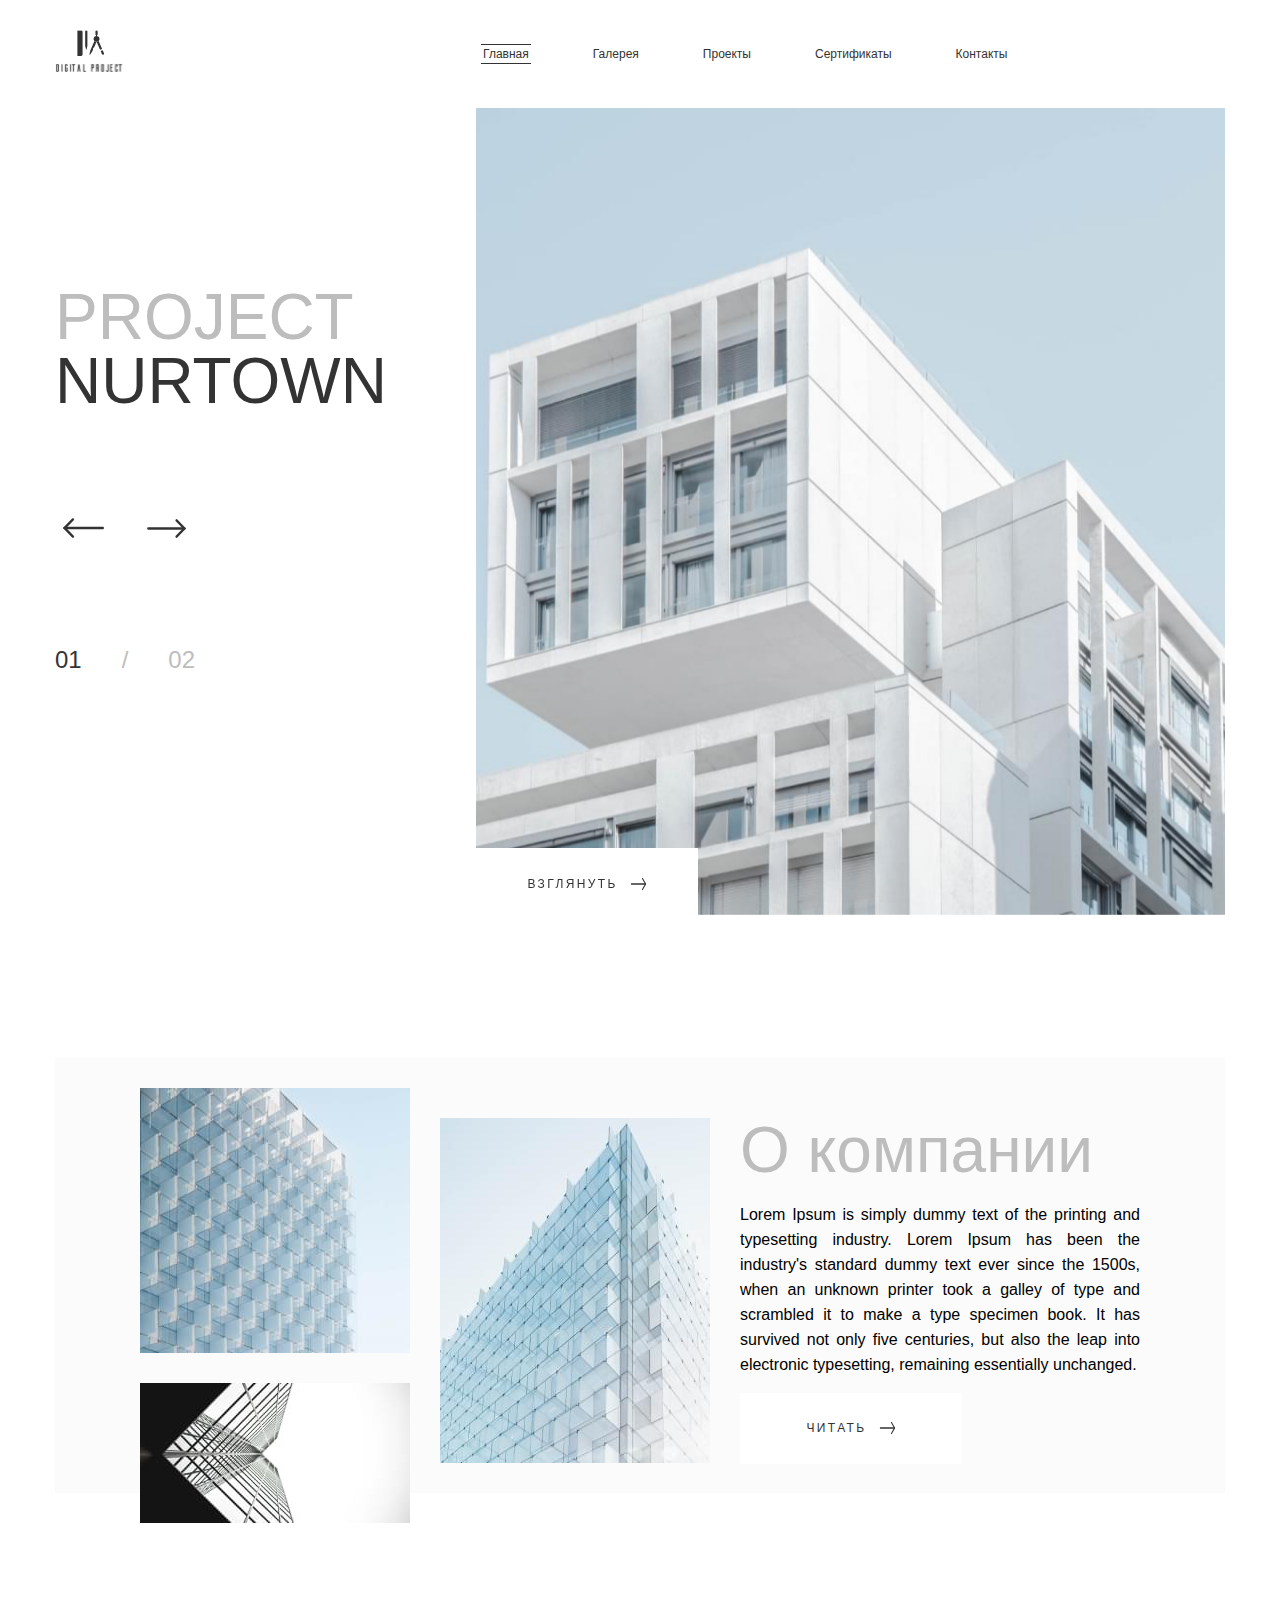
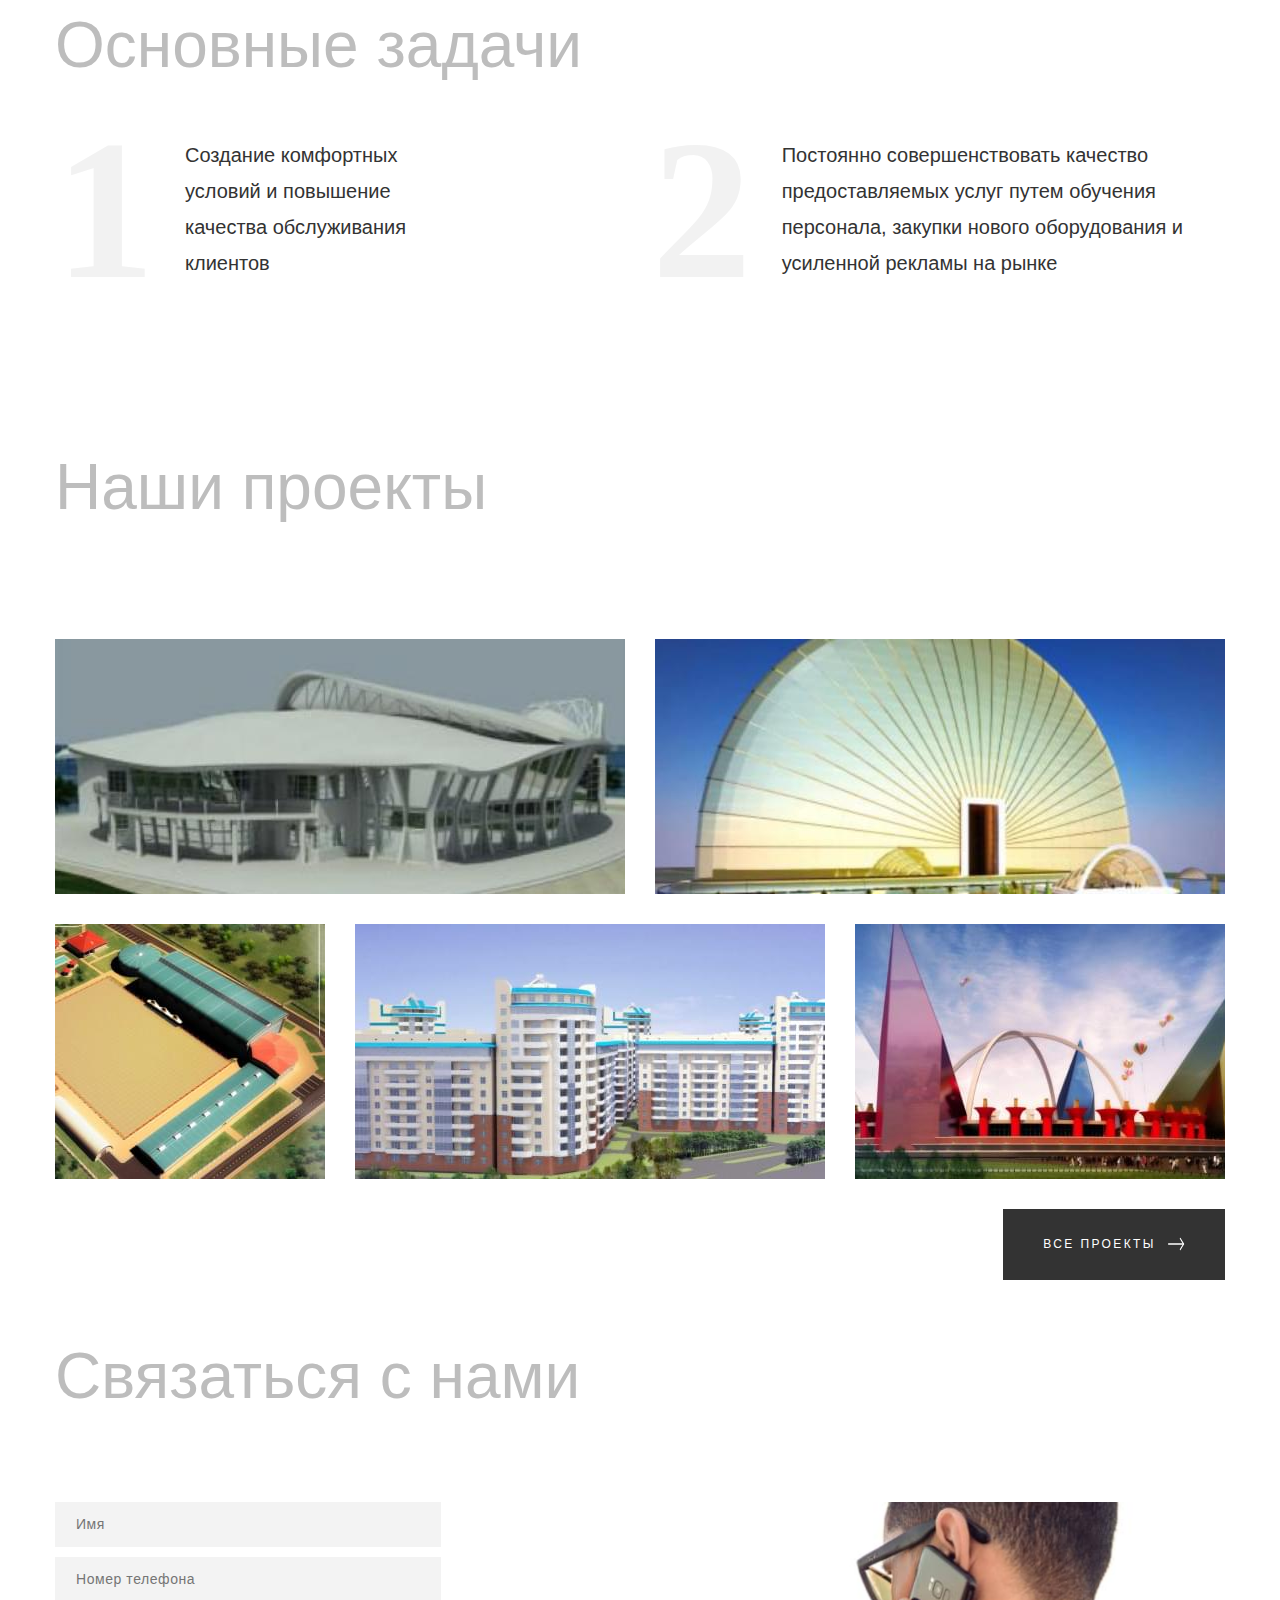
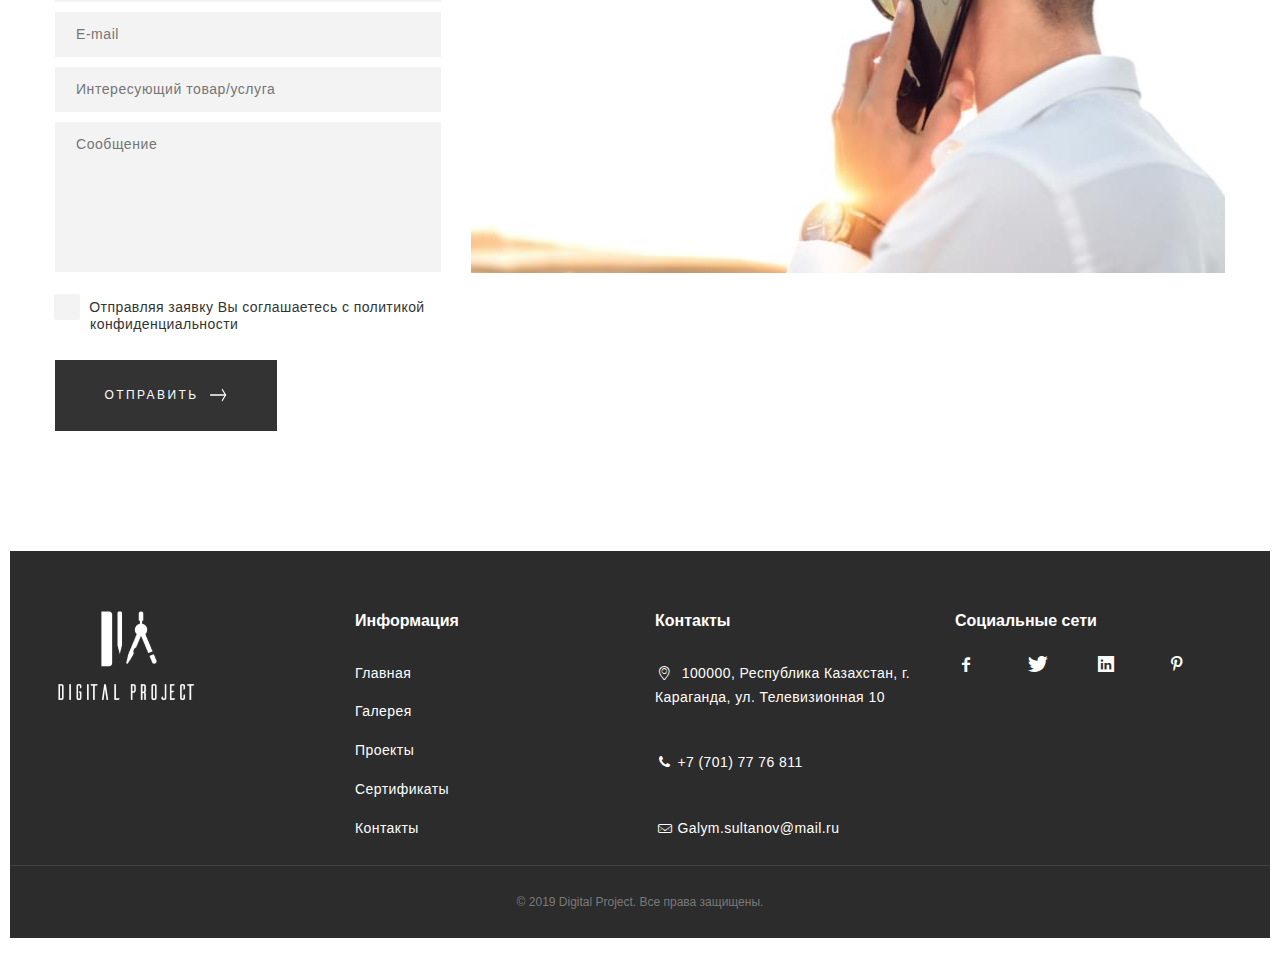
<file: index.html>
<!DOCTYPE html>
<html lang="en">
<head>
    <meta charset="UTF-8">
    <meta name="viewport" content="width=device-width, initial-scale=1.0">
    <title>Digital Project</title>
    <link rel="stylesheet" href="./css/normalize.min.css">
    <link rel="stylesheet" href="./css/hamburgers.min.css">
    <link rel="stylesheet" href="https://unpkg.com/swiper/swiper-bundle.min.css" />
    <link rel="stylesheet" href="./css/style.min.css">
    <link rel="stylesheet" href="./css/linea.min.css">
</head>
<body>
    <div class="container">
        <header class="header">
            <div class="logo">
                <a class="logo__link" href="index.html"><img src="./img/logo.svg" alt="Digital Project"></a>
            </div>
            <div class="hamburger-menu">
                <button class="hamburger hamburger--collapse" type="button">
                    <span class="hamburger-box">
                      <span class="hamburger-inner"></span>
                    </span>
                  </button>
            </div>
            <nav class="nav header__nav">
                <ul class="nav__list">
                    <li class="nav__item"><a class="nav__link" href="index.html">Главная</a></li>
                    <li class="nav__item"><a class="nav__link" href="gallery.html">Галерея</a></li>
                    <li class="nav__item"><a class="nav__link" href="projects.html">Проекты</a></li>
                    <li class="nav__item"><a class="nav__link" href="certificates.html">Сертификаты</a></li>
                    <li class="nav__item"><a class="nav__link" href="contacts.html">Контакты</a></li>
                </ul>
            </nav>
            <div class="mobile">
                <nav class="mobile__menu">
                    <ul class="mobile__list">
                        <li class="mobile__item"><a class="mobile__link" href="index.html">Главная</a></li>
                        <li class="mobile__item"><a class="mobile__link" href="gallery.html">Галерея</a></li>
                        <li class="mobile__item"><a class="mobile__link" href="projects.html">Проекты</a></li>
                        <li class="mobile__item"><a class="mobile__link" href="certificates.html">Сертификаты</a></li>
                        <li class="mobile__item"><a class="mobile__link" href="contacts.html">Контакты</a></li>
                    </ul>
                </nav>
            </div>
        </header>
    </div>
    <main>

  <div class="banner">
    <div class="container banner-container">
        <!-- <div class="banner__swiper"> -->
          
        <div class="banner__wrap">
          <h1 class="title banner__title">Project <b>Nurtown</b></h1>
          <button class="button button--light button--s banner__control swip__button--prev">
                  <img src="./img/arrowLeft.svg" alt="arrowLeft">
          </button>
          <button class="button button--light button--s banner__control swip__button--next">
                  <img src="./img/arrowRight.svg" alt="arrowRight">
          </button>
          <div class="banner__pages"></div>
        </div>
        <div class="banner__swiper">
          <div class="swiper-wrapper">
            <div class="banner__slide swiper-slide">
                <img class="banner__img" src="./img/swip1.jpg" alt="Nurtown">
                <a href="#" class="button button__primary button--light banner__button">
                  Взглянуть <img class="button__img" src="./img/arrowRight.svg" alt="arrowRight">
                </a>
            </div>
            <div class="banner__slide swiper-slide">
                <img class="banner__img" src="./img/swip1.jpg" alt="Nurtown">
                <a href="projects.html" class="button button__primary button--light banner__button">
                  Взглянуть <img class="button__img" src="./img/arrowRight.svg" alt="arrowRight">
                </a>
            </div>
          </div>  
        </div>
        <!-- </div>  -->
    </div>
  </div>
  <div class="about">
    <div class="container about-container">
      <div class="about__picture">
        <div class="about__img">
          <img class="about__i" src="./img/build1.jpg" alt="build">
        </div>
        <div class="about__img">
          <img class="about__i" src="./img/build2.jpg" alt="build">
        </div>
        <div class="about__img">
          <img class="about__i" src="./img/build3.jpg" alt="build">
        </div>
      </div>
      <div class="about__text">
        <h2 class="about__title">О компании</h2>
        <p class="about__desc">
          Lorem Ipsum is simply dummy text of the printing and typesetting industry. Lorem Ipsum has been the industry's standard dummy text ever since the 1500s, when an unknown printer took a galley of type and scrambled it to make a type specimen book. It has survived not only five centuries, but also the leap into electronic typesetting, remaining essentially unchanged.
        </p>
        <a href="#" class="button button__primary button--light about__button">
          Читать <img class="button__img" src="./img/arrowRight.svg" alt="arrowRight">
        </a>
      </div>
    </div>
  </div> 
  <div class="tasks">
    <div class="container tasks-container">
      <h2 class="tasks__title">Основные задачи</h2>
      <div class="tasks__inner">
        <span class="tasks__num">
          1
          <!-- <svg xmlns="http://www.w3.org/2000/svg">
          <path d="M35.9688 141V35.5312H35.1875L0.617188 58.3828V23.7148L35.9688 0.0820312H77.375V141H35.9688Z"/>
          </svg> -->
        </span>
        <div class="tasks__desc">
          Создание комфортных условий и повышение качества обслуживания клиентов
        </div>
      </div>
      <div class="tasks__inner">
        <p class="tasks__num">
          2
          <!-- <img src="./img/2.svg" alt="2"> -->
          <!-- <svg xmlns="http://www.w3.org/2000/svg">
            <path d="M0.0546875 48.3203C0.0546875 33.8672 5.29557 22.2461 15.7773 13.457C26.2591 4.60286 40.1914 0.175781 57.5742 0.175781C74.5013 0.175781 87.9128 4.11458 97.8086 11.9922C107.77 19.8047 112.75 30.1562 112.75 43.0469C112.75 46.6927 112.132 50.4036 110.895 54.1797C109.658 57.8906 108.225 61.0807 106.598 63.75C105.035 66.4193 102.984 69.2188 100.445 72.1484C97.9714 75.0781 95.9857 77.2591 94.4883 78.6914C92.9909 80.1237 91.168 81.7839 89.0195 83.6719L55.9141 112.969V113.75H114.41V145H2.49609V117.461L59.1367 67.3633C63.9544 63.0664 67.4375 59.1276 69.5859 55.5469C71.7995 51.901 72.9062 48.1576 72.9062 44.3164C72.9062 40.4102 71.4089 37.1875 68.4141 34.6484C65.4193 32.0443 61.3177 30.7422 56.1094 30.7422C50.7057 30.7422 46.2786 32.3698 42.8281 35.625C39.4427 38.8802 37.75 43.0794 37.75 48.2227V49.1016H0.0546875V48.3203Z"/>
            </svg> -->
        </p>
        <div class="tasks__desc">
          Постоянно совершенствовать качество предоставляемых услуг путем обучения персонала, закупки нового оборудования и усиленной рекламы на рынке
        </div>
      </div>
    </div>
  </div>
  <div class="projects">
    <div class="container projects-container">
      <h2 class="projects__title">Наши проекты</h2>
      <div class="projects__grid">
        <div class="projects__picture">
          <div class="projects__hover hover">
            <h4 class="hover__title">Досуговый
              Центр</h4>
              <a href="#" class="hover__link">Подробнее
                <img class="button__img" src="./img/arrowRightLight.svg" alt="arrowRight">
              </a>
          </div>
          <img src="./img/project1.jpg" alt="build" class="project__img">
        </div>
        <div class="projects__picture">
          <div class="projects__hover hover">
            <h4 class="hover__title">Досуговый
              Центр</h4>
              <a href="#" class="hover__link">Подробнее
                <img class="button__img" src="./img/arrowRightLight.svg" alt="arrowRight">
              </a>
          </div>
          <img src="./img/project2.jpg" alt="build" class="project__img">
        </div>
        <div class="projects__picture">
          <div class="projects__hover hover">
            <h4 class="hover__title">Досуговый
              Центр</h4>
              <a href="#" class="hover__link">Подробнее
                <img class="button__img" src="./img/arrowRightLight.svg" alt="arrowRight">
              </a>
          </div>
          <img src="./img/project3.jpg" alt="build" class="project__img">
        </div>
        <div class="projects__picture">
          <div class="projects__hover hover">
            <h4 class="hover__title">Досуговый
              Центр</h4>
              <a href="#" class="hover__link">Подробнее
                <img class="button__img" src="./img/arrowRightLight.svg" alt="arrowRight">
              </a>
          </div>
          <img src="./img/project4.jpg" alt="build" class="project__img">
        </div>
        <div class="projects__picture">
          <div class="projects__hover hover">
            <h4 class="hover__title">Досуговый
              Центр</h4>
              <a href="#" class="hover__link">Подробнее
                <img class="button__img" src="./img/arrowRightLight.svg" alt="arrowRight">
              </a>
          </div>
          <img src="./img/project5.jpg" alt="build" class="project__img">
        </div>
      </div>
      <div class="projects__link"><a href="#" class="button button__primary button--dark project__button">Все проекты
        <img class="button__img" src="./img/arrowRightLight.svg" alt="arrowRight">
      </a>
      </div>
    </div>
  </div>
  <div class="feedback">
    <div class="container feedback__container">
      <h3 class="feedback__title">Связаться с нами</h3>
      <form class="form feedback__form"  action="./php/mail.php" method="POST">
        <input type="text" class="form__input" placeholder="Имя" name="user-name" required data-validate-field="name">
        <input type="tel" class="form__input phone" placeholder="Номер телефона" name="user-phone" required  data-validate-field="phone">
        <input type="text" class="form__input" placeholder="E-mail" name="user-email" required data-validate-field="email">
        <input type="text" class="form__input" placeholder="Интересующий товар/услуга" name="user-product">
        <textarea  class="form__input" placeholder="Сообщение" name="user-message" required></textarea>
        <label class="form__desc">
          <input class="form__check" type="checkbox" value="accept" required>
          <span class="form__check--custom"></span>
          Отправляя заявку Вы соглашаетесь с политикой конфиденциальности
        </label>
        <button class= "button button__primary button--dark form__button" type="submit">Отправить
          <img class="button__img" src="./img/arrowRightLight.svg" alt="arrowRight">
        </button>
      </form>
      <div class="feedback__picture"><img class="feddback__image" src="./img/feedback.jpg" alt="write me"></div>
    </div>
  </div>
 
  <footer class="footer">
    <div class="container footer__container">
      <div class="footer__top">
        <div class="footer__logo">
          <a class="logo__link" href="index.html"><img src="./img/logo-light.svg" alt="Digital Project"></a>
        </div>
        <div class="footer__info">
          <h4 class="footer__title">Информация</h4>
          <ul class="footer__list">
            <li class="footer__item"><a class="footer__link" href="index.html">Главная</a></li>
            <li class="footer__item"><a class="footer__link" href="gallery.html">Галерея</a></li>
            <li class="footer__item"><a class="footer__link" href="projects.html">Проекты</a></li>
            <li class="footer__item"><a class="footer__link" href="certificates.html">Сертификаты</a></li>
            <li class="footer__item"><a class="footer__link" href="contacts.html">Контакты</a></li>
          </ul>
        </div>
        <div class="footer__contacts">
          <h4 class="footer__title">Контакты</h4>
          <ul class="footer__list">
            <li class="footer__item icon-location "> <a class="footer__link" href="contacts.html"> 100000, Республика  Казахстан, 
              г. Караганда, ул. Телевизионная 10</a></li>
            <li class="footer__item"><a class="footer__link icon-phone" href="tel:380977634750">+7 (701) 77 76 811</a></li>
            <li class="footer__item"><a class="footer__link icon-mail" href="mailto:">Galym.sultanov@mail.ru</a></li>
          </ul>
        </div>
        <div class="footer__social">
          <h4 class="footer__title">Социальные сети</h4>
            <div class="footer__item">
              <a class="footer__link icon-facebook" href="www.facebook.com"></a>
            </div>
            <div class="footer__item">
              <a class="footer__link icon-twitter" href="www.twiter.com"></a>
            </div>
            <div class="footer__item">
              <a class="footer__link icon-linkedin" href="linkedin.com"></a>
            </div>
            <div class="footer__item">
              <a class="footer__link icon-pinterest" href="pinteres.com"></a>
            </div>
        </div>
      </div>
    </div>
    <div class="footer__bottom">&copy 2019 Digital Project. Все права защищены.</div>
  </footer>
</main>
<script src="./js/just-validate.min.js"></script>
<script src="./js/inputmask.min.js"></script>
<script src="https://unpkg.com/swiper/swiper-bundle.min.js"></script>
<script src="./js/common.min.js"></script>
</body>
</html>
</file>
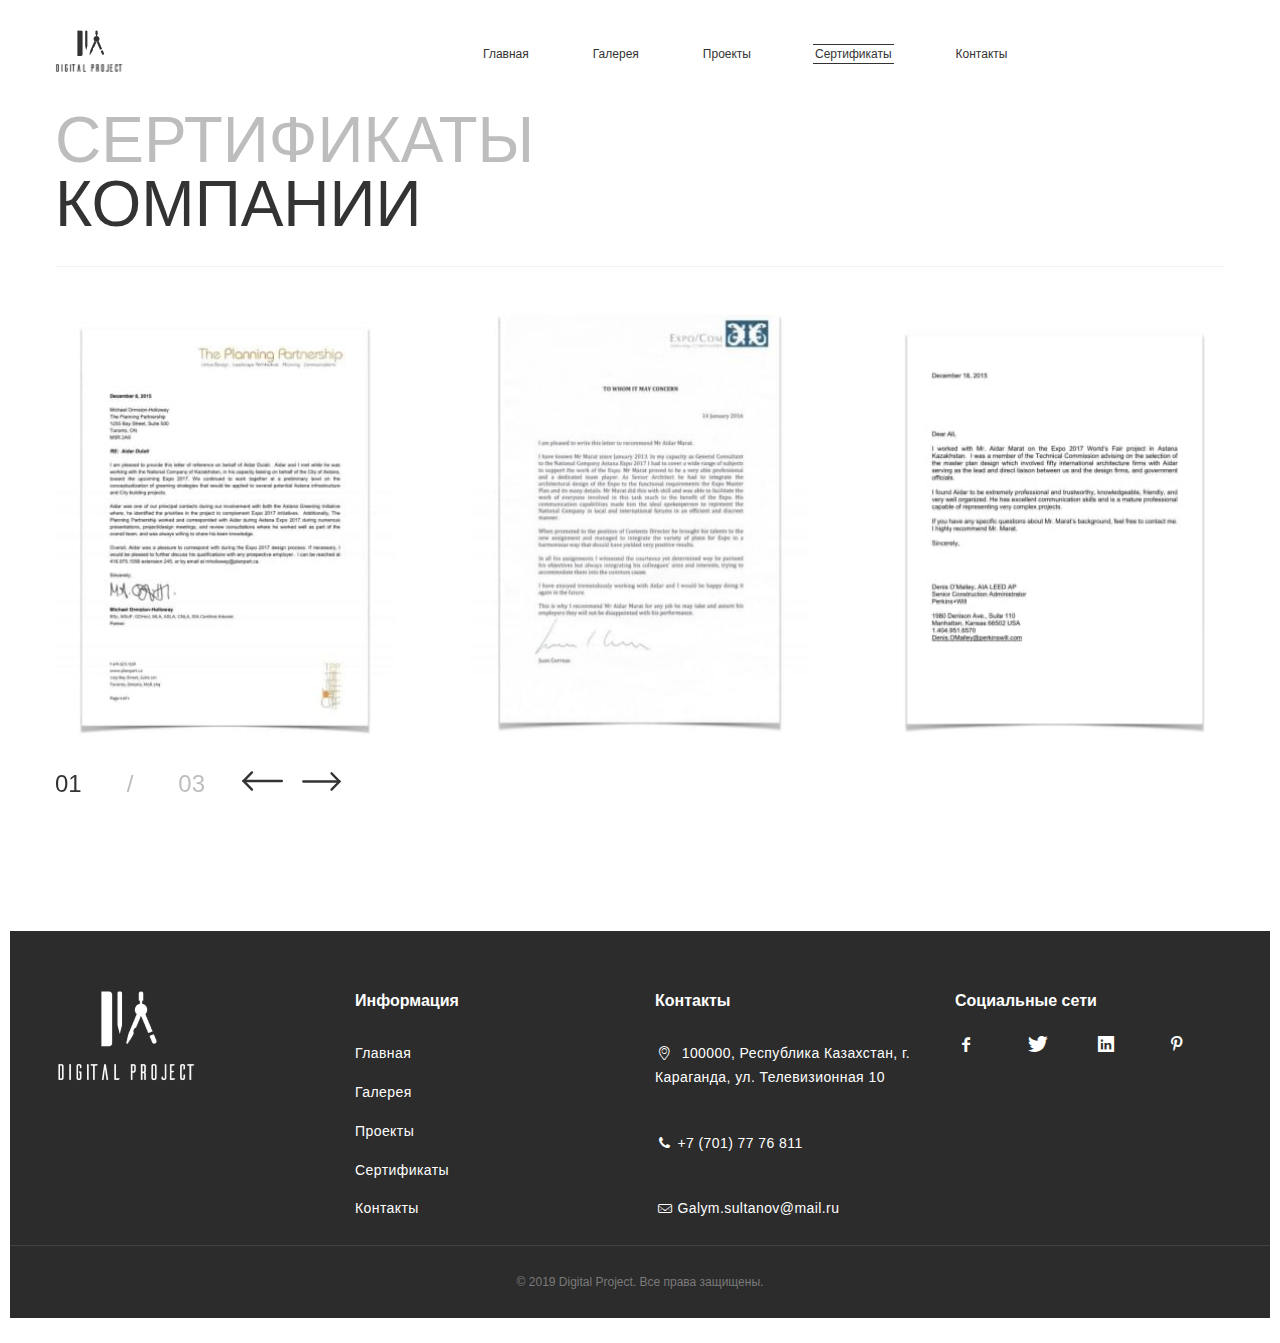
<file: certificates.html>
<!DOCTYPE html>
<html lang="en">
<head>
    <meta charset="UTF-8">
    <meta name="viewport" content="width=device-width, initial-scale=1.0">
    <title>certificates</title>
    <link rel="stylesheet" href="./css/normalize.min.css">
    <link rel="stylesheet" href="./css/hamburgers.min.css">
    <link rel="stylesheet" href="https://unpkg.com/swiper/swiper-bundle.min.css" />
    <link rel="stylesheet" href="./css/style.min.css">
    <link rel="stylesheet" href="./css/linea.min.css">
</head>
<body>
    <div class="container">
        <header class="header">
            <div class="logo">
                <a class="logo__link" href="index.html"><img src="./img/logo.svg" alt="Digital Project"></a>
            </div>
            <div class="hamburger-menu">
                <button class="hamburger hamburger--collapse" type="button">
                    <span class="hamburger-box">
                      <span class="hamburger-inner"></span>
                    </span>
                  </button>
            </div>
            <nav class="nav header__nav">
                <ul class="nav__list">
                    <li class="nav__item"><a class="nav__link" href="index.html">Главная</a></li>
                    <li class="nav__item"><a class="nav__link" href="gallery.html">Галерея</a></li>
                    <li class="nav__item"><a class="nav__link" href="projects.html">Проекты</a></li>
                    <li class="nav__item"><a class="nav__link" href="certificates.html">Сертификаты</a></li>
                    <li class="nav__item"><a class="nav__link" href="contacts.html">Контакты</a></li>
                </ul>
            </nav>
            <div class="mobile">
                <nav class="mobile__menu">
                    <ul class="mobile__list">
                        <li class="mobile__item"><a class="mobile__link" href="index.html">Главная</a></li>
                        <li class="mobile__item"><a class="mobile__link" href="gallery.html">Галерея</a></li>
                        <li class="mobile__item"><a class="mobile__link" href="projects.html">Проекты</a></li>
                        <li class="mobile__item"><a class="mobile__link" href="certificates.html">Сертификаты</a></li>
                        <li class="mobile__item"><a class="mobile__link" href="contacts.html">Контакты</a></li>
                    </ul>
                </nav>
            </div>
        </header>
    </div>
    <main>

<div class="container">
    <h1 class="title">Сертификаты<b>Компании</b></h1>
    <div class="certificates__container">
        <div class="swiper-wrapper">
            <div class="swiper-slide">
                <img class="certificates__img" src="./img/sertificates/doc1.jpg" alt="screen">
            </div>
            <div class="swiper-slide">
                <img class="certificates__img" src="./img/sertificates/doc2.jpg" alt="screen">
            </div>
            <div class="swiper-slide">
                <img class="certificates__img" src="./img/sertificates/doc3.jpg" alt="screen">
            </div>
            <div class="swiper-slide">
                <img class="certificates__img" src="./img/sertificates/doc2.jpg" alt="screen">
            </div>
            <div class="swiper-slide">
                <img class="certificates__img" src="./img/sertificates/doc1.jpg" alt="screen">
            </div>
        </div>
        <div class="control-wrap">
            <div class="gallery__pages swiper-pagination"></div>
            <button class="button button--light button--s swip__button--prev">
                    <img src="./img/arrowLeft.svg" alt="arrowLeft">
            </button>
            <button class="button button--light button--s swip__button--next">
                    <img src="./img/arrowRight.svg" alt="arrowRight">
            </button>
        </div>
    </div>
</div>

<footer class="footer">
    <div class="container footer__container">
      <div class="footer__top">
        <div class="footer__logo">
          <a class="logo__link" href="index.html"><img src="./img/logo-light.svg" alt="Digital Project"></a>
        </div>
        <div class="footer__info">
          <h4 class="footer__title">Информация</h4>
          <ul class="footer__list">
            <li class="footer__item"><a class="footer__link" href="index.html">Главная</a></li>
            <li class="footer__item"><a class="footer__link" href="gallery.html">Галерея</a></li>
            <li class="footer__item"><a class="footer__link" href="projects.html">Проекты</a></li>
            <li class="footer__item"><a class="footer__link" href="certificates.html">Сертификаты</a></li>
            <li class="footer__item"><a class="footer__link" href="contacts.html">Контакты</a></li>
          </ul>
        </div>
        <div class="footer__contacts">
          <h4 class="footer__title">Контакты</h4>
          <ul class="footer__list">
            <li class="footer__item icon-location "> <a class="footer__link" href="contacts.html"> 100000, Республика  Казахстан, 
              г. Караганда, ул. Телевизионная 10</a></li>
            <li class="footer__item"><a class="footer__link icon-phone" href="tel:380977634750">+7 (701) 77 76 811</a></li>
            <li class="footer__item"><a class="footer__link icon-mail" href="mailto:">Galym.sultanov@mail.ru</a></li>
          </ul>
        </div>
        <div class="footer__social">
          <h4 class="footer__title">Социальные сети</h4>
            <div class="footer__item">
              <a class="footer__link icon-facebook" href="www.facebook.com"></a>
            </div>
            <div class="footer__item">
              <a class="footer__link icon-twitter" href="www.twiter.com"></a>
            </div>
            <div class="footer__item">
              <a class="footer__link icon-linkedin" href="linkedin.com"></a>
            </div>
            <div class="footer__item">
              <a class="footer__link icon-pinterest" href="pinteres.com"></a>
            </div>
        </div>
      </div>
    </div>
    <div class="footer__bottom">&copy 2019 Digital Project. Все права защищены.</div>
  </footer>
</main>
<script src="./js/just-validate.min.js"></script>
<script src="./js/inputmask.min.js"></script>
<script src="https://unpkg.com/swiper/swiper-bundle.min.js"></script>
<script src="./js/common.min.js"></script>
</body>
</html>
</file>
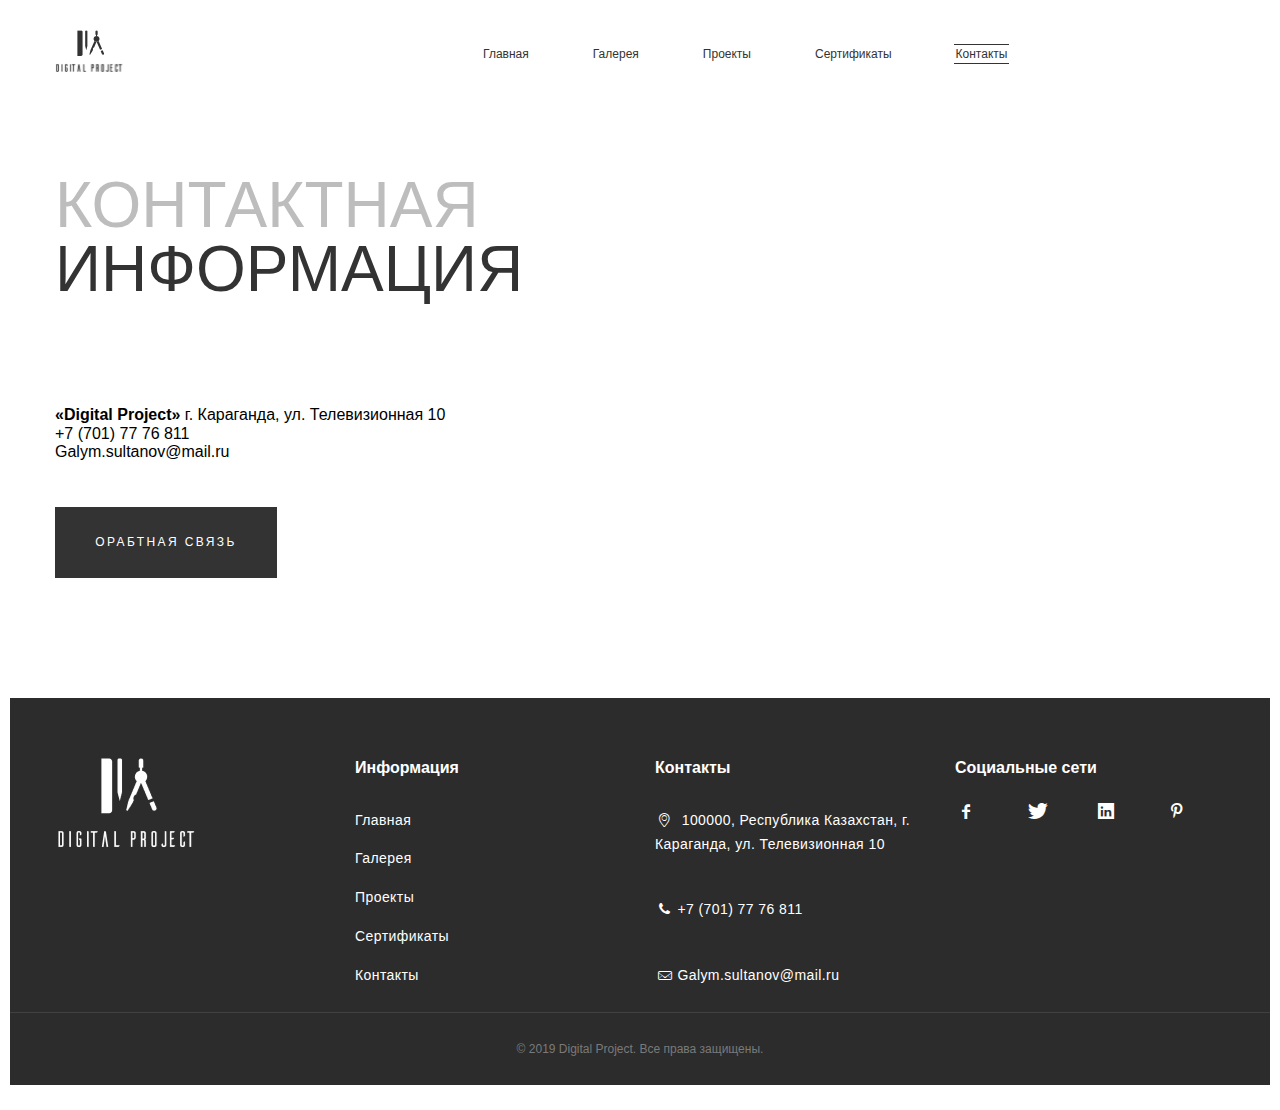
<file: contacts.html>
<!DOCTYPE html>
<html lang="en">
<head>
    <meta charset="UTF-8">
    <meta name="viewport" content="width=device-width, initial-scale=1.0">
    <title>Contacts</title>
    <link rel="stylesheet" href="./css/normalize.min.css">
    <link rel="stylesheet" href="./css/hamburgers.min.css">
    <link rel="stylesheet" href="https://unpkg.com/swiper/swiper-bundle.min.css" />
    <link rel="stylesheet" href="./css/style.min.css">
    <link rel="stylesheet" href="./css/linea.min.css">
</head>
<body>
    <div class="container">
        <header class="header">
            <div class="logo">
                <a class="logo__link" href="index.html"><img src="./img/logo.svg" alt="Digital Project"></a>
            </div>
            <div class="hamburger-menu">
                <button class="hamburger hamburger--collapse" type="button">
                    <span class="hamburger-box">
                      <span class="hamburger-inner"></span>
                    </span>
                  </button>
            </div>
            <nav class="nav header__nav">
                <ul class="nav__list">
                    <li class="nav__item"><a class="nav__link" href="index.html">Главная</a></li>
                    <li class="nav__item"><a class="nav__link" href="gallery.html">Галерея</a></li>
                    <li class="nav__item"><a class="nav__link" href="projects.html">Проекты</a></li>
                    <li class="nav__item"><a class="nav__link" href="certificates.html">Сертификаты</a></li>
                    <li class="nav__item"><a class="nav__link" href="contacts.html">Контакты</a></li>
                </ul>
            </nav>
            <div class="mobile">
                <nav class="mobile__menu">
                    <ul class="mobile__list">
                        <li class="mobile__item"><a class="mobile__link" href="index.html">Главная</a></li>
                        <li class="mobile__item"><a class="mobile__link" href="gallery.html">Галерея</a></li>
                        <li class="mobile__item"><a class="mobile__link" href="projects.html">Проекты</a></li>
                        <li class="mobile__item"><a class="mobile__link" href="certificates.html">Сертификаты</a></li>
                        <li class="mobile__item"><a class="mobile__link" href="contacts.html">Контакты</a></li>
                    </ul>
                </nav>
            </div>
        </header>
    </div>
    <main>

<div class="container contacts__container">
    <div class="contacts__info">
        <h1 class="contacts__title title">Контактная<b>Информация</b></h1>
        <ul class="contacts__list">
            <li class="contacts__item"><a href="" class="contacts__link"><b>«Digital Project»</b>
                г. Караганда, ул. Телевизионная 10</a></li>
            <li class="contacts__item"><a href="tel:+77017776811" class="contacts__link">+7 (701) 77 76 811</a></li>
            <li class="contacts__item"><a href="mailto:Galym.sultanov@mail.ru" class="contacts__link">Galym.sultanov@mail.ru</a></li>
        </ul>
        <button class="button button__primary button--dark contacts__button">Орабтная связь</button>
    </div>
    <div class="contacts__map">
        <iframe class="contacts__location" src="https://www.google.com/maps/embed?pb=!1m18!1m12!1m3!1d2573.9846351528217!2d73.08341361528824!3d49.82395397939379!2m3!1f0!2f0!3f0!3m2!1i1024!2i768!4f13.1!3m3!1m2!1s0x424346c3b32ffcaf%3A0x41481e634d919f9e!2z0YPQuy4g0KLQtdC70LXQstC40LfQuNC-0L3QvdCw0Y8gMTAsINCa0LDRgNCw0LPQsNC90LTQsCAxMDAwMDAsINCa0LDQt9Cw0YXRgdGC0LDQvQ!5e0!3m2!1sru!2sua!4v1615150131616!5m2!1sru!2sua" allowfullscreen="" loading="lazy"></iframe>
    </div>
</div>
<!-- * Form - modale window -->
<div class="modale-wrap">
    <div class="modale__background">
        <div class="modale__inner">
            <h2 class="form__title">Задать вопрос</h2>
            <span class="form__exit exit"><img src="./img/exit.svg" alt="X"></span>
        </div>
        <form class="form contacts__form"  action="./php/mail.php" method="POST">
            <input type="text" class="form__input" placeholder="Имя" name="user-name" required data-validate-field="name">
            <input type="tel" class="form__input phone" placeholder="Номер телефона" name="user-phone" required  data-validate-field="phone">
            <input type="text" class="form__input" placeholder="E-mail" name="user-email" required data-validate-field="email">
            <input type="text" class="form__input" placeholder="Интересующий товар/услуга" name="user-product">
            <textarea  class="form__input" placeholder="Сообщение" name="user-mesage" required></textarea>
            <label class="form__desc">
            <input class="form__check"  type="checkbox" required value="accept">
            <span class="form__check--custom"></span>
            Отправляя заявку Вы соглашаетесь с политикой конфиденциальности
            </label>
            <!-- <button class= "button button__primary button--dark" type="submit">Отправить
            <img class="button__img" src="./img/arrowRightLight.svg" alt="arrowRight">
            </button> -->
            <input type="submit" class="form__input form__submit " value="Отправить">
        </form>
    </div>
</div>

<div class="wrap">
    <div class="wrap__background">
        <span class="accept__exit exit"><img src="./img/exit.svg" alt="X"></span>
        <div class="accept__picture"><img class="accept__image" src="./img/accept.png" alt="OK"></div>
        <h2 class="accept__title">Спасибо !</h2>
        <p class="accept__desc">Ваше сообщение отправлено мы свяжемся с вами в ближайшее время</p>
        <a href="contacts.html" class="button button--dark button__primary accept__button">Вернутся назад</a>
    </div>
</div>
<footer class="footer">
    <div class="container footer__container">
      <div class="footer__top">
        <div class="footer__logo">
          <a class="logo__link" href="index.html"><img src="./img/logo-light.svg" alt="Digital Project"></a>
        </div>
        <div class="footer__info">
          <h4 class="footer__title">Информация</h4>
          <ul class="footer__list">
            <li class="footer__item"><a class="footer__link" href="index.html">Главная</a></li>
            <li class="footer__item"><a class="footer__link" href="gallery.html">Галерея</a></li>
            <li class="footer__item"><a class="footer__link" href="projects.html">Проекты</a></li>
            <li class="footer__item"><a class="footer__link" href="certificates.html">Сертификаты</a></li>
            <li class="footer__item"><a class="footer__link" href="contacts.html">Контакты</a></li>
          </ul>
        </div>
        <div class="footer__contacts">
          <h4 class="footer__title">Контакты</h4>
          <ul class="footer__list">
            <li class="footer__item icon-location "> <a class="footer__link" href="contacts.html"> 100000, Республика  Казахстан, 
              г. Караганда, ул. Телевизионная 10</a></li>
            <li class="footer__item"><a class="footer__link icon-phone" href="tel:380977634750">+7 (701) 77 76 811</a></li>
            <li class="footer__item"><a class="footer__link icon-mail" href="mailto:">Galym.sultanov@mail.ru</a></li>
          </ul>
        </div>
        <div class="footer__social">
          <h4 class="footer__title">Социальные сети</h4>
            <div class="footer__item">
              <a class="footer__link icon-facebook" href="www.facebook.com"></a>
            </div>
            <div class="footer__item">
              <a class="footer__link icon-twitter" href="www.twiter.com"></a>
            </div>
            <div class="footer__item">
              <a class="footer__link icon-linkedin" href="linkedin.com"></a>
            </div>
            <div class="footer__item">
              <a class="footer__link icon-pinterest" href="pinteres.com"></a>
            </div>
        </div>
      </div>
    </div>
    <div class="footer__bottom">&copy 2019 Digital Project. Все права защищены.</div>
  </footer>
</main>
<script src="./js/just-validate.min.js"></script>
<script src="./js/inputmask.min.js"></script>
<script src="https://unpkg.com/swiper/swiper-bundle.min.js"></script>
<script src="./js/common.min.js"></script>
</body>
</html>
</file>
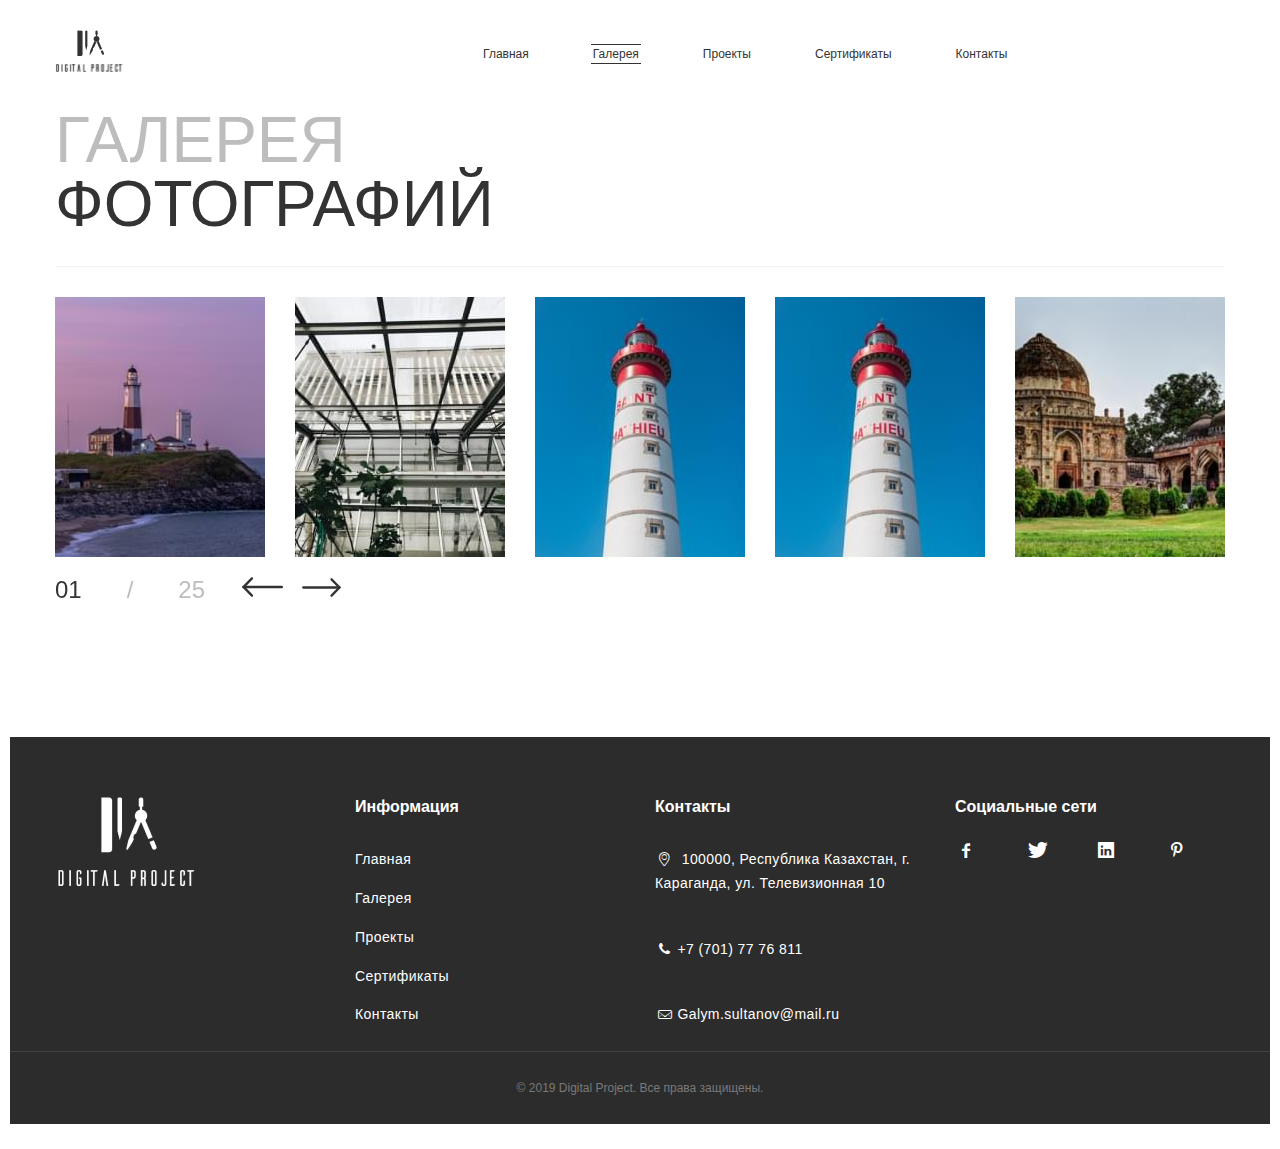
<file: gallery.html>
<!DOCTYPE html>
<html lang="en">
<head>
    <meta charset="UTF-8">
    <meta name="viewport" content="width=device-width, initial-scale=1.0">
    <title>Gallery</title>
    <link rel="stylesheet" href="./css/normalize.min.css">
    <link rel="stylesheet" href="./css/hamburgers.min.css">
    <link rel="stylesheet" href="https://unpkg.com/swiper/swiper-bundle.min.css" />
    <link rel="stylesheet" href="./css/style.min.css">
    <link rel="stylesheet" href="./css/linea.min.css">
</head>
<body>
    <div class="container">
        <header class="header">
            <div class="logo">
                <a class="logo__link" href="index.html"><img src="./img/logo.svg" alt="Digital Project"></a>
            </div>
            <div class="hamburger-menu">
                <button class="hamburger hamburger--collapse" type="button">
                    <span class="hamburger-box">
                      <span class="hamburger-inner"></span>
                    </span>
                  </button>
            </div>
            <nav class="nav header__nav">
                <ul class="nav__list">
                    <li class="nav__item"><a class="nav__link" href="index.html">Главная</a></li>
                    <li class="nav__item"><a class="nav__link" href="gallery.html">Галерея</a></li>
                    <li class="nav__item"><a class="nav__link" href="projects.html">Проекты</a></li>
                    <li class="nav__item"><a class="nav__link" href="certificates.html">Сертификаты</a></li>
                    <li class="nav__item"><a class="nav__link" href="contacts.html">Контакты</a></li>
                </ul>
            </nav>
            <div class="mobile">
                <nav class="mobile__menu">
                    <ul class="mobile__list">
                        <li class="mobile__item"><a class="mobile__link" href="index.html">Главная</a></li>
                        <li class="mobile__item"><a class="mobile__link" href="gallery.html">Галерея</a></li>
                        <li class="mobile__item"><a class="mobile__link" href="projects.html">Проекты</a></li>
                        <li class="mobile__item"><a class="mobile__link" href="certificates.html">Сертификаты</a></li>
                        <li class="mobile__item"><a class="mobile__link" href="contacts.html">Контакты</a></li>
                    </ul>
                </nav>
            </div>
        </header>
    </div>
    <main>
<div class="container">
    <h1 class="title gallery__title">Галерея<b>Фотографий</b></h1>
    <div class="gallery__container">
        <!-- Additional required wrapper -->
        <div class="swiper-wrapper gallery__wrapper">
          <!-- Slides -->
            <div class="swiper-slide gallery__slide">
                <img class="gallery__image" src="./img/gallery/gallery1.jpg" alt="photo">
                <p class="gallery__desc">Описание или пояснение к картинке</p>
            </div>
            <div class="swiper-slide gallery__slide">
                <img class="gallery__image" src="./img/gallery/gallery2.jpg" alt="photo">
                <p class="gallery__desc">Описание или пояснение к картинке</p>
            </div>
            <div class="swiper-slide gallery__slide">
                <img class="gallery__image" src="./img/gallery/gallery3.jpg" alt="photo">
                <p class="gallery__desc">Описание или пояснение к картинке</p>
            </div>
            <div class="swiper-slide gallery__slide">
                <img class="gallery__image" src="./img/gallery/gallery3.jpg" alt="photo">
                <p class="gallery__desc">Описание или пояснение к картинке</p>
            </div>
            <div class="swiper-slide gallery__slide">
                <img class="gallery__image" src="./img/gallery/gallery4.jpg" alt="photo">
                <p class="gallery__desc">Описание или пояснение к картинке</p>
            </div>
            <div class="swiper-slide gallery__slide">
                <img class="gallery__image" src="./img/gallery/gallery5.jpg" alt="photo">
                <p class="gallery__desc">Описание или пояснение к картинке</p>
            </div>
            <div class="swiper-slide gallery__slide">
                <img class="gallery__image" src="./img/gallery/gallery6.jpg" alt="photo">
                <p class="gallery__desc">Описание или пояснение к картинке</p>
            </div>
            <div class="swiper-slide gallery__slide">
                <img class="gallery__image" src="./img/gallery/gallery7.jpg" alt="photo">
                <p class="gallery__desc">Описание или пояснение к картинке</p>
            </div>
            <div class="swiper-slide gallery__slide">
                <img class="gallery__image" src="./img/gallery/gallery8.jpg" alt="photo">
                <p class="gallery__desc">Описание или пояснение к картинке</p>
            </div>
            <div class="swiper-slide gallery__slide">
                <img class="gallery__image" src="./img/gallery/gallery9.jpg" alt="photo">
                <p class="gallery__desc">Описание или пояснение к картинке</p>
            </div>
            <div class="swiper-slide gallery__slide">
                <img class="gallery__image" src="./img/gallery/gallery5.jpg" alt="photo">
                <p class="gallery__desc">Описание или пояснение к картинке</p>
            </div>
            <div class="swiper-slide gallery__slide">
                <img class="gallery__image" src="./img/gallery/gallery6.jpg" alt="photo">
                <p class="gallery__desc">Описание или пояснение к картинке</p>
            </div>
            <div class="swiper-slide gallery__slide">
                <img class="gallery__image" src="./img/gallery/gallery7.jpg" alt="photo">
                <p class="gallery__desc">Описание или пояснение к картинке</p>
            </div>
            <div class="swiper-slide gallery__slide">
                <img class="gallery__image" src="./img/gallery/gallery8.jpg" alt="photo">
                <p class="gallery__desc">Описание или пояснение к картинке</p>
            </div>
            <div class="swiper-slide gallery__slide">
                <img class="gallery__image" src="./img/gallery/gallery1.jpg" alt="photo">
                <p class="gallery__desc">Описание или пояснение к картинке</p>
            </div>
            <div class="swiper-slide gallery__slide">
                <img class="gallery__image" src="./img/gallery/gallery2.jpg" alt="photo">
                <p class="gallery__desc">Описание или пояснение к картинке</p>
            </div>
            <div class="swiper-slide gallery__slide">
                <img class="gallery__image" src="./img/gallery/gallery3.jpg" alt="photo">
                <p class="gallery__desc">Описание или пояснение к картинке</p>
            </div>
            <div class="swiper-slide gallery__slide">
                <img class="gallery__image" src="./img/gallery/gallery3.jpg" alt="photo">
                <p class="gallery__desc">Описание или пояснение к картинке</p>
            </div>
            <div class="swiper-slide gallery__slide">
                <img class="gallery__image" src="./img/gallery/gallery4.jpg" alt="photo">
                <p class="gallery__desc">Описание или пояснение к картинке</p>
            </div>
            <div class="swiper-slide gallery__slide">
                <img class="gallery__image" src="./img/gallery/gallery1.jpg" alt="photo">
                <p class="gallery__desc">Описание или пояснение к картинке</p>
            </div>
            <div class="swiper-slide gallery__slide">
                <img class="gallery__image" src="./img/gallery/gallery2.jpg" alt="photo">
                <p class="gallery__desc">Описание или пояснение к картинке</p>
            </div>
            <div class="swiper-slide gallery__slide">
                <img class="gallery__image" src="./img/gallery/gallery3.jpg" alt="photo">
                <p class="gallery__desc">Описание или пояснение к картинке</p>
            </div>
            <div class="swiper-slide gallery__slide">
                <img class="gallery__image" src="./img/gallery/gallery3.jpg" alt="photo">
                <p class="gallery__desc">Описание или пояснение к картинке</p>
            </div>
            <div class="swiper-slide gallery__slide">
                <img class="gallery__image" src="./img/gallery/gallery4.jpg" alt="photo">
                <p class="gallery__desc">Описание или пояснение к картинке</p>
            </div>
            <div class="swiper-slide gallery__slide">
                <img class="gallery__image" src="./img/gallery/gallery1.jpg" alt="photo">
                <p class="gallery__desc">Описание или пояснение к картинке</p>
            </div>
            <div class="swiper-slide gallery__slide">
                <img class="gallery__image" src="./img/gallery/gallery2.jpg" alt="photo">
                <p class="gallery__desc">Описание или пояснение к картинке</p>
            </div>
            <div class="swiper-slide gallery__slide">
                <img class="gallery__image" src="./img/gallery/gallery3.jpg" alt="photo">
                <p class="gallery__desc">Описание или пояснение к картинке</p>
            </div>
            <div class="swiper-slide gallery__slide">
                <img class="gallery__image" src="./img/gallery/gallery3.jpg" alt="photo">
                <p class="gallery__desc">Описание или пояснение к картинке</p>
            </div>
            <div class="swiper-slide gallery__slide">
                <img class="gallery__image" src="./img/gallery/gallery4.jpg" alt="photo">
                <p class="gallery__desc">Описание или пояснение к картинке</p>
            </div>
        </div>
        <div class="gallery__pages swiper-pagination"></div>
        <button class="button button--light button--s swip__button--prev">
                <img src="./img/arrowLeft.svg" alt="arrowLeft">
              </button>
        <button class="button button--light button--s swip__button--next">
                <img src="./img/arrowRight.svg" alt="arrowRight">
              </button>
      
        
    </div>

</div>


<footer class="footer">
    <div class="container footer__container">
      <div class="footer__top">
        <div class="footer__logo">
          <a class="logo__link" href="index.html"><img src="./img/logo-light.svg" alt="Digital Project"></a>
        </div>
        <div class="footer__info">
          <h4 class="footer__title">Информация</h4>
          <ul class="footer__list">
            <li class="footer__item"><a class="footer__link" href="index.html">Главная</a></li>
            <li class="footer__item"><a class="footer__link" href="gallery.html">Галерея</a></li>
            <li class="footer__item"><a class="footer__link" href="projects.html">Проекты</a></li>
            <li class="footer__item"><a class="footer__link" href="certificates.html">Сертификаты</a></li>
            <li class="footer__item"><a class="footer__link" href="contacts.html">Контакты</a></li>
          </ul>
        </div>
        <div class="footer__contacts">
          <h4 class="footer__title">Контакты</h4>
          <ul class="footer__list">
            <li class="footer__item icon-location "> <a class="footer__link" href="contacts.html"> 100000, Республика  Казахстан, 
              г. Караганда, ул. Телевизионная 10</a></li>
            <li class="footer__item"><a class="footer__link icon-phone" href="tel:380977634750">+7 (701) 77 76 811</a></li>
            <li class="footer__item"><a class="footer__link icon-mail" href="mailto:">Galym.sultanov@mail.ru</a></li>
          </ul>
        </div>
        <div class="footer__social">
          <h4 class="footer__title">Социальные сети</h4>
            <div class="footer__item">
              <a class="footer__link icon-facebook" href="www.facebook.com"></a>
            </div>
            <div class="footer__item">
              <a class="footer__link icon-twitter" href="www.twiter.com"></a>
            </div>
            <div class="footer__item">
              <a class="footer__link icon-linkedin" href="linkedin.com"></a>
            </div>
            <div class="footer__item">
              <a class="footer__link icon-pinterest" href="pinteres.com"></a>
            </div>
        </div>
      </div>
    </div>
    <div class="footer__bottom">&copy 2019 Digital Project. Все права защищены.</div>
  </footer>
</main>
<script src="./js/just-validate.min.js"></script>
<script src="./js/inputmask.min.js"></script>
<script src="https://unpkg.com/swiper/swiper-bundle.min.js"></script>
<script src="./js/common.min.js"></script>
</body>
</html>
</file>
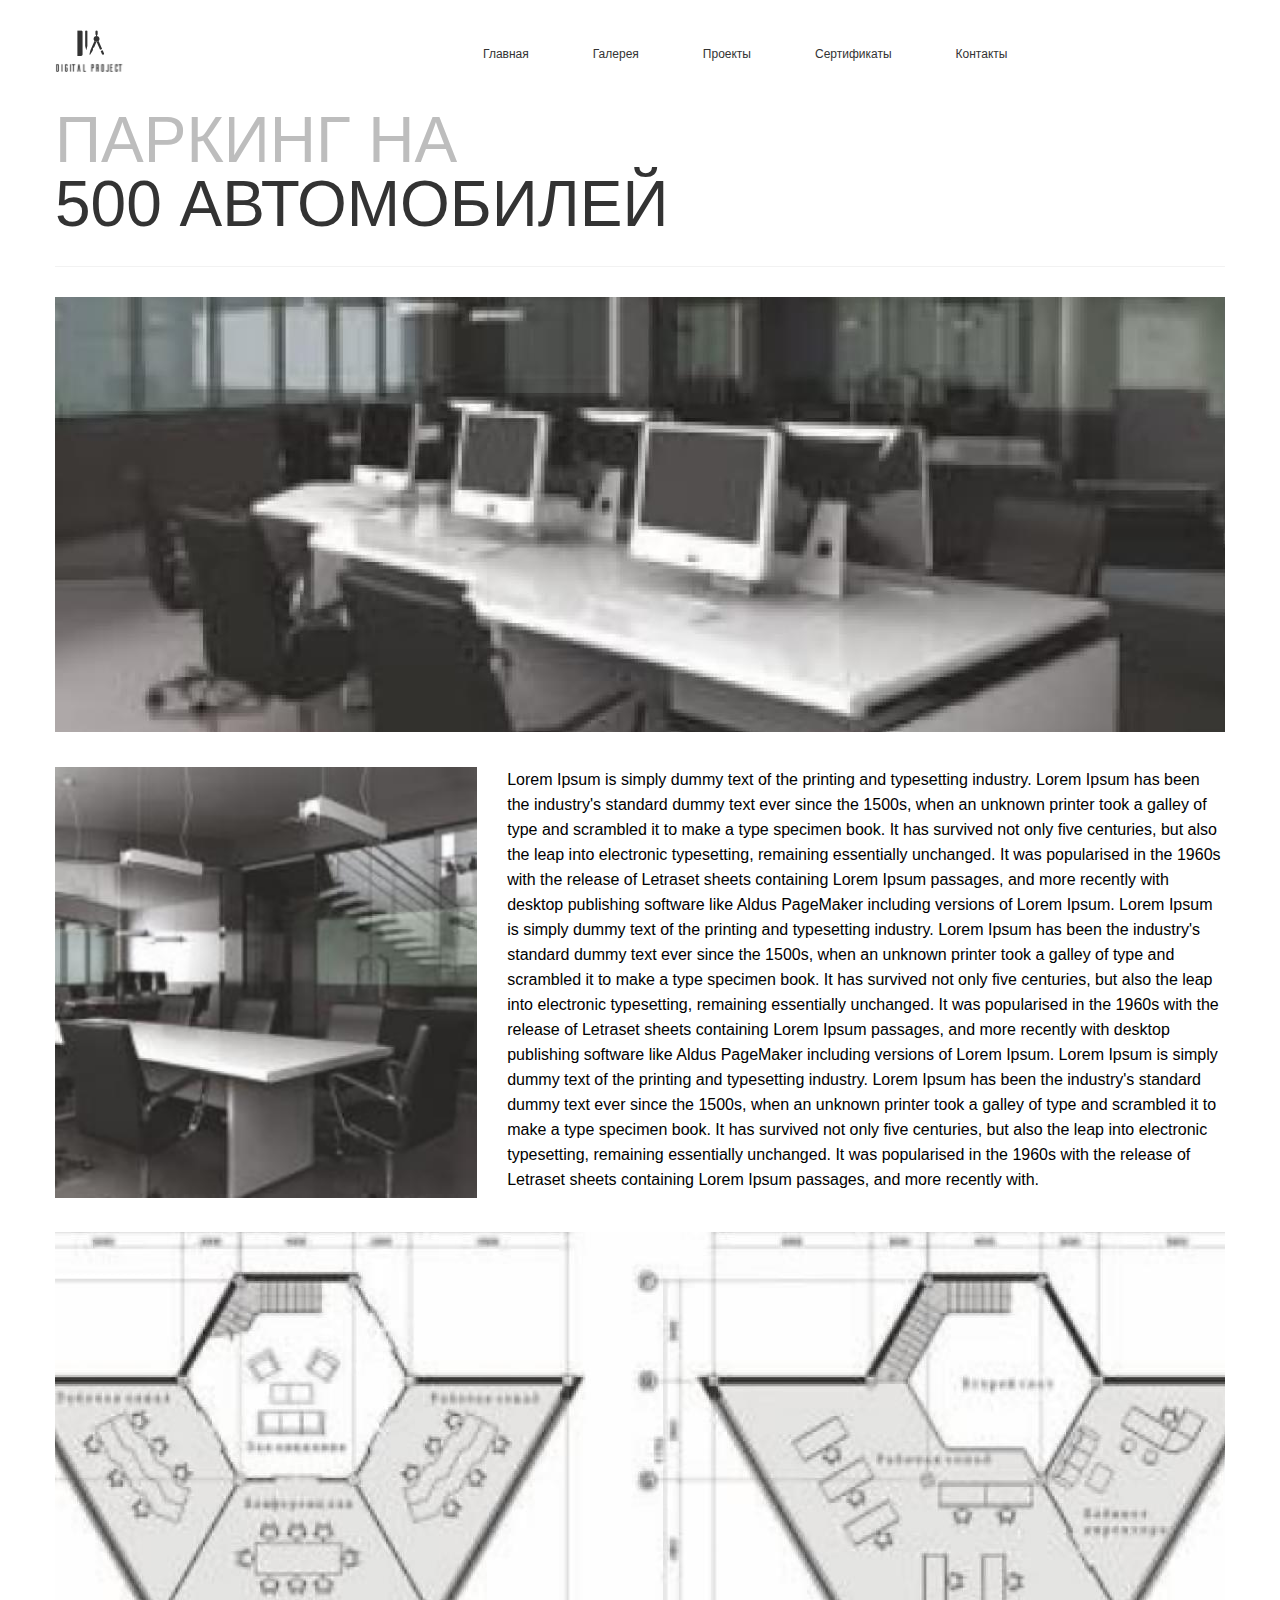
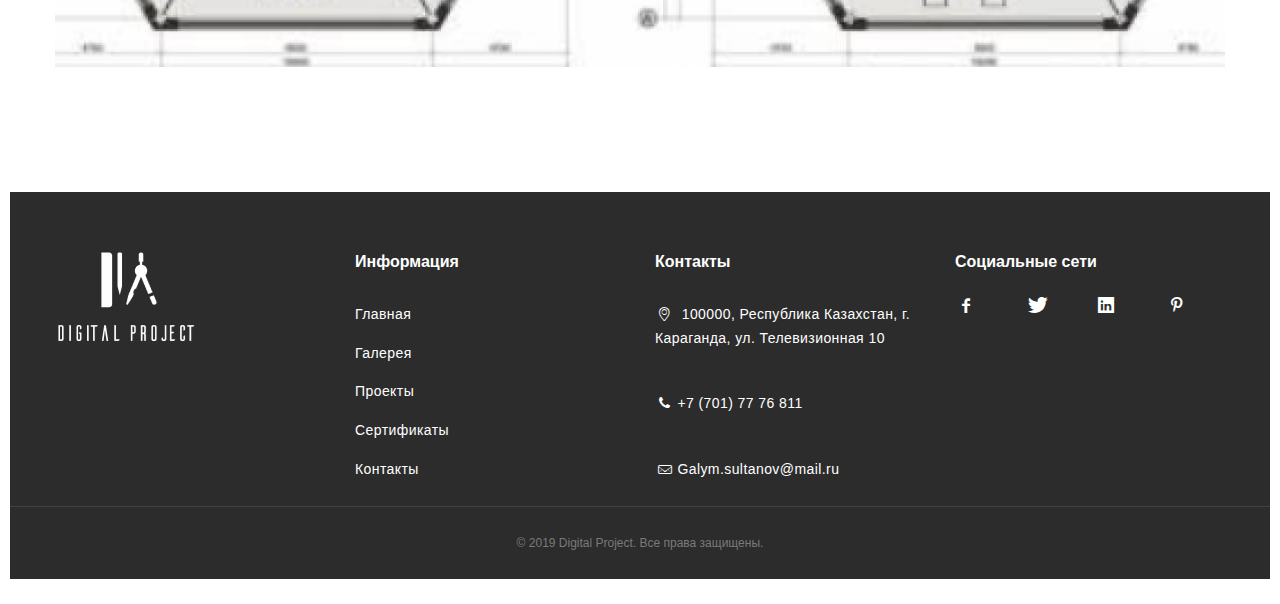
<file: project_parking.html>
<!DOCTYPE html>
<html lang="en">
<head>
    <meta charset="UTF-8">
    <meta name="viewport" content="width=device-width, initial-scale=1.0">
    <title>Parking</title>
    <link rel="stylesheet" href="./css/normalize.min.css">
    <link rel="stylesheet" href="./css/hamburgers.min.css">
    <link rel="stylesheet" href="https://unpkg.com/swiper/swiper-bundle.min.css" />
    <link rel="stylesheet" href="./css/style.min.css">
    <link rel="stylesheet" href="./css/linea.min.css">
</head>
<body>
    <div class="container">
        <header class="header">
            <div class="logo">
                <a class="logo__link" href="index.html"><img src="./img/logo.svg" alt="Digital Project"></a>
            </div>
            <div class="hamburger-menu">
                <button class="hamburger hamburger--collapse" type="button">
                    <span class="hamburger-box">
                      <span class="hamburger-inner"></span>
                    </span>
                  </button>
            </div>
            <nav class="nav header__nav">
                <ul class="nav__list">
                    <li class="nav__item"><a class="nav__link" href="index.html">Главная</a></li>
                    <li class="nav__item"><a class="nav__link" href="gallery.html">Галерея</a></li>
                    <li class="nav__item"><a class="nav__link" href="projects.html">Проекты</a></li>
                    <li class="nav__item"><a class="nav__link" href="certificates.html">Сертификаты</a></li>
                    <li class="nav__item"><a class="nav__link" href="contacts.html">Контакты</a></li>
                </ul>
            </nav>
            <div class="mobile">
                <nav class="mobile__menu">
                    <ul class="mobile__list">
                        <li class="mobile__item"><a class="mobile__link" href="index.html">Главная</a></li>
                        <li class="mobile__item"><a class="mobile__link" href="gallery.html">Галерея</a></li>
                        <li class="mobile__item"><a class="mobile__link" href="projects.html">Проекты</a></li>
                        <li class="mobile__item"><a class="mobile__link" href="certificates.html">Сертификаты</a></li>
                        <li class="mobile__item"><a class="mobile__link" href="contacts.html">Контакты</a></li>
                    </ul>
                </nav>
            </div>
        </header>
    </div>
    <main>

<div class="container">
    <h1 class="title product__title">
        Паркинг На <b>500 Автомобилей</b>
    </h1>
    <main class="product">
        <div class="product__picture--big">
            <img src="./img/parking_big.jpg" alt="parking_big">
        </div>
        <div class="product__picture--small">
            <img src="./img/patking_small.jpg" alt="patking_small">
        </div>
        <article class="product__artical">
            Lorem Ipsum is simply dummy text of the printing and typesetting industry. Lorem Ipsum has been the industry's standard dummy text ever since the 1500s, when an unknown printer took a galley of type and scrambled it to make a type specimen book. It has survived not only five centuries, but also the leap into electronic typesetting, remaining essentially unchanged. It was popularised in the 1960s with the release of Letraset sheets containing Lorem Ipsum passages, and more recently with desktop publishing software like Aldus PageMaker including versions of Lorem Ipsum. Lorem Ipsum is simply dummy text of the printing and typesetting industry. Lorem Ipsum has been the industry's standard dummy text ever since the 1500s, when an unknown printer took a galley of type and scrambled it to make a type specimen book. It has survived not only five centuries, but also the leap into electronic typesetting, remaining essentially unchanged. It was popularised in the 1960s with the release of Letraset sheets containing Lorem Ipsum passages, and more recently with desktop publishing software like Aldus PageMaker including versions of Lorem Ipsum. Lorem Ipsum is simply dummy text of the printing and typesetting industry. Lorem Ipsum has been the industry's standard dummy text ever since the 1500s, when an unknown printer took a galley of type and scrambled it to make a type specimen book. It has survived not only five centuries, but also the leap into electronic typesetting, remaining essentially unchanged. It was popularised in the 1960s with the release of Letraset sheets containing Lorem Ipsum passages, and more recently with.
        </article>
        <div class="product__design">
            <img src="./img/parking_design.jpg" alt="parking_design">
        </div>
    </main>
</div>

<footer class="footer">
    <div class="container footer__container">
      <div class="footer__top">
        <div class="footer__logo">
          <a class="logo__link" href="index.html"><img src="./img/logo-light.svg" alt="Digital Project"></a>
        </div>
        <div class="footer__info">
          <h4 class="footer__title">Информация</h4>
          <ul class="footer__list">
            <li class="footer__item"><a class="footer__link" href="index.html">Главная</a></li>
            <li class="footer__item"><a class="footer__link" href="gallery.html">Галерея</a></li>
            <li class="footer__item"><a class="footer__link" href="projects.html">Проекты</a></li>
            <li class="footer__item"><a class="footer__link" href="certificates.html">Сертификаты</a></li>
            <li class="footer__item"><a class="footer__link" href="contacts.html">Контакты</a></li>
          </ul>
        </div>
        <div class="footer__contacts">
          <h4 class="footer__title">Контакты</h4>
          <ul class="footer__list">
            <li class="footer__item icon-location "> <a class="footer__link" href="contacts.html"> 100000, Республика  Казахстан, 
              г. Караганда, ул. Телевизионная 10</a></li>
            <li class="footer__item"><a class="footer__link icon-phone" href="tel:380977634750">+7 (701) 77 76 811</a></li>
            <li class="footer__item"><a class="footer__link icon-mail" href="mailto:">Galym.sultanov@mail.ru</a></li>
          </ul>
        </div>
        <div class="footer__social">
          <h4 class="footer__title">Социальные сети</h4>
            <div class="footer__item">
              <a class="footer__link icon-facebook" href="www.facebook.com"></a>
            </div>
            <div class="footer__item">
              <a class="footer__link icon-twitter" href="www.twiter.com"></a>
            </div>
            <div class="footer__item">
              <a class="footer__link icon-linkedin" href="linkedin.com"></a>
            </div>
            <div class="footer__item">
              <a class="footer__link icon-pinterest" href="pinteres.com"></a>
            </div>
        </div>
      </div>
    </div>
    <div class="footer__bottom">&copy 2019 Digital Project. Все права защищены.</div>
  </footer>
</main>
<script src="./js/just-validate.min.js"></script>
<script src="./js/inputmask.min.js"></script>
<script src="https://unpkg.com/swiper/swiper-bundle.min.js"></script>
<script src="./js/common.min.js"></script>
</body>
</html>
</file>
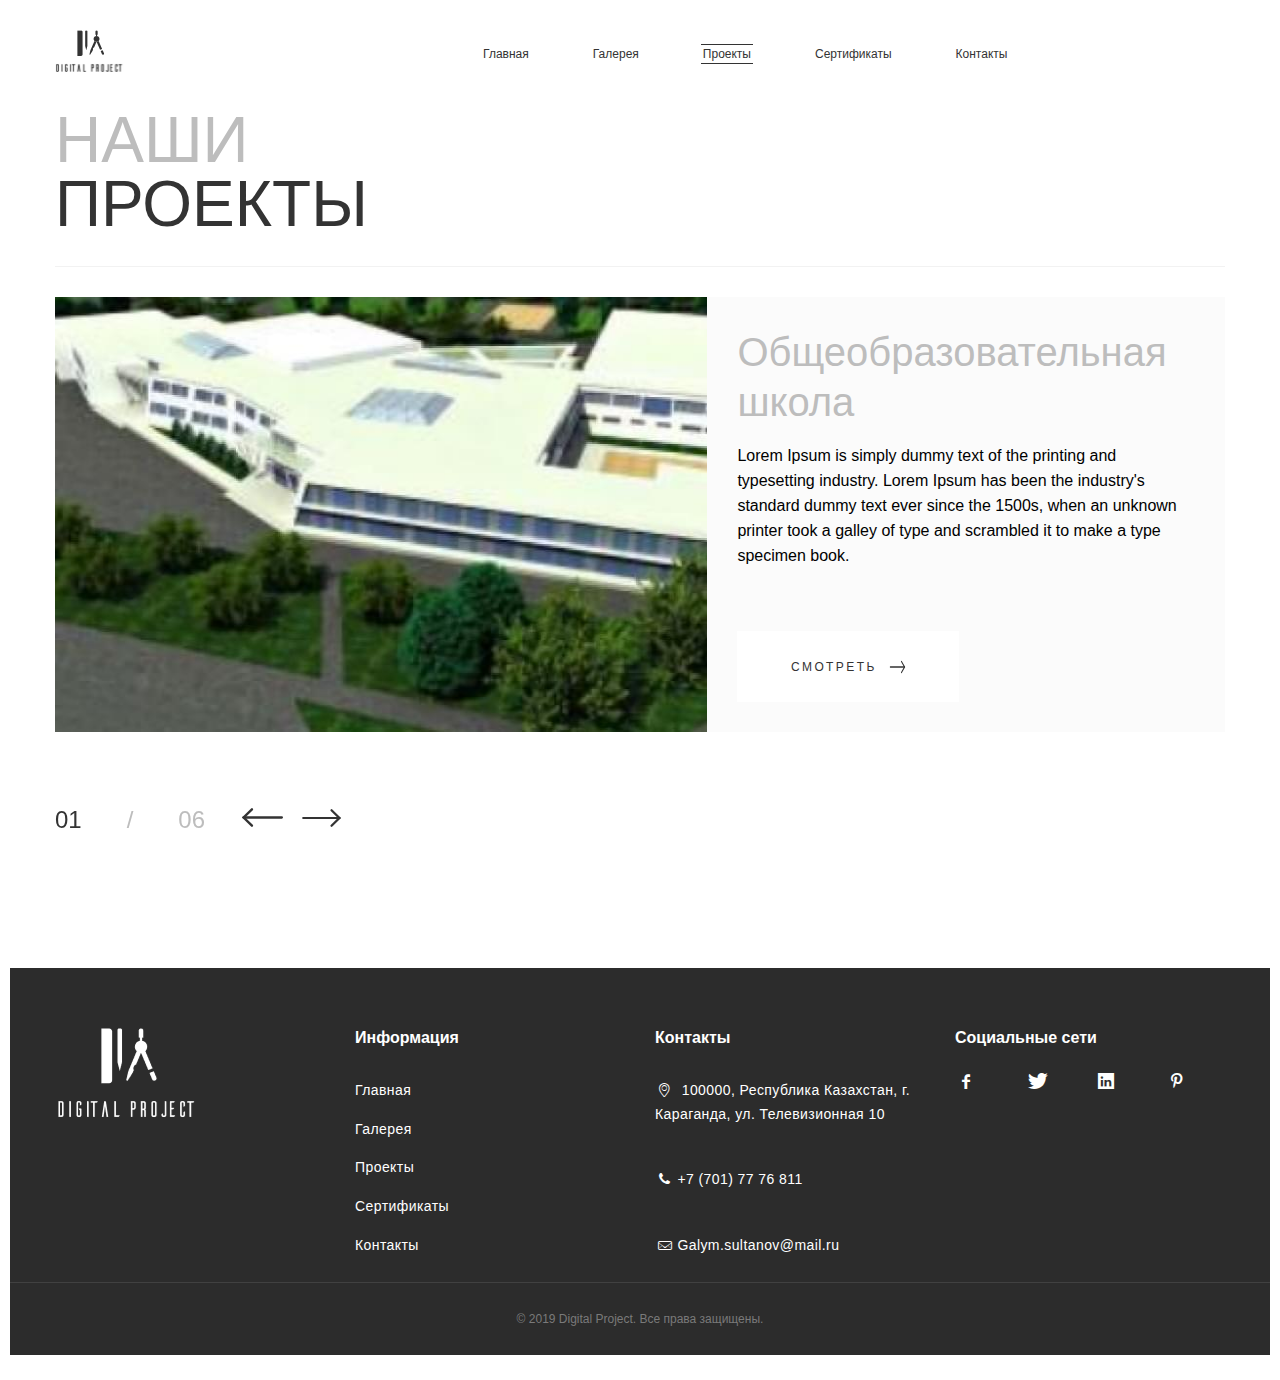
<file: projects.html>
<!DOCTYPE html>
<html lang="en">
<head>
    <meta charset="UTF-8">
    <meta name="viewport" content="width=device-width, initial-scale=1.0">
    <title>Project</title>
    <link rel="stylesheet" href="./css/normalize.min.css">
    <link rel="stylesheet" href="./css/hamburgers.min.css">
    <link rel="stylesheet" href="https://unpkg.com/swiper/swiper-bundle.min.css" />
    <link rel="stylesheet" href="./css/style.min.css">
    <link rel="stylesheet" href="./css/linea.min.css">
</head>
<body>
    <div class="container">
        <header class="header">
            <div class="logo">
                <a class="logo__link" href="index.html"><img src="./img/logo.svg" alt="Digital Project"></a>
            </div>
            <div class="hamburger-menu">
                <button class="hamburger hamburger--collapse" type="button">
                    <span class="hamburger-box">
                      <span class="hamburger-inner"></span>
                    </span>
                  </button>
            </div>
            <nav class="nav header__nav">
                <ul class="nav__list">
                    <li class="nav__item"><a class="nav__link" href="index.html">Главная</a></li>
                    <li class="nav__item"><a class="nav__link" href="gallery.html">Галерея</a></li>
                    <li class="nav__item"><a class="nav__link" href="projects.html">Проекты</a></li>
                    <li class="nav__item"><a class="nav__link" href="certificates.html">Сертификаты</a></li>
                    <li class="nav__item"><a class="nav__link" href="contacts.html">Контакты</a></li>
                </ul>
            </nav>
            <div class="mobile">
                <nav class="mobile__menu">
                    <ul class="mobile__list">
                        <li class="mobile__item"><a class="mobile__link" href="index.html">Главная</a></li>
                        <li class="mobile__item"><a class="mobile__link" href="gallery.html">Галерея</a></li>
                        <li class="mobile__item"><a class="mobile__link" href="projects.html">Проекты</a></li>
                        <li class="mobile__item"><a class="mobile__link" href="certificates.html">Сертификаты</a></li>
                        <li class="mobile__item"><a class="mobile__link" href="contacts.html">Контакты</a></li>
                    </ul>
                </nav>
            </div>
        </header>
    </div>
    <main>

<div class="container">
    <h1 class="title">Наши <b>Проекты</b></h1>
    <div class="swiper-container">
        <div class="swiper-wrapper card__wrap">
            <div class="swiper-slide">
                <div class="card">
                    <div class="card__picture"><img src="./img/projects/school.jpg" alt="" class="card__image"></div>
                    <div class="card__text">
                        <h3 class="card__title">Общеобразовательная школа</h3>
                        <p class="card__desc">Lorem Ipsum is simply dummy text of the printing and typesetting industry. Lorem Ipsum has been the industry's standard dummy text ever since the 1500s, when an unknown printer took a galley of type and scrambled it to make a type specimen book.</p>
                        <a href="#" class="button button__primary button--light card__button">
                            Смотреть <img class="button__img" src="./img/arrowRight.svg" alt="arrowRight">
                        </a>
                    </div>
                </div>
            </div>
            <div class="swiper-slide">
                <div class="card">
                    <div class="card__picture"><img src="./img/projects/parking.jpg" alt="" class="card__image"></div>
                    <div class="card__text">
                        <h3 class="card__title">Паркинг на 500 автомобилей</h3>
                        <p class="card__desc">Далеко-далеко за словесными горами в стране гласных и согласных живут рыбные тексты. Запятой языкового которое меня решила, власти океана предупредила коварный его парадигматическая заглавных прямо обеспечивает взобравшись!</p>
                        <a href="project_parking.html" class="button button__primary button--light about__button">
                            Смотреть <img class="button__img" src="./img/arrowRight.svg" alt="arrowRight">
                          </a>
                    </div>
                </div>
            </div>
            <div class="swiper-slide">
                <div class="card">
                    <div class="card__picture"><img src="./img/projects/office.jpg" alt="office" class="card__image"></div>
                    <div class="card__text">
                        <h3 class="card__title">Проект интерьера офиса</h3>
                        <p class="card__desc">Далеко-далеко за словесными горами в стране гласных и согласных живут, рыбные тексты. Семь большого, запятой, букв реторический буквенных по всей алфавит возвращайся, рукопись проектах своего дал сбить заглавных пунктуация себя живет от всех. Оксмокс текста имени дорогу гор грустный семь взобравшись ты использовало рот!</p>
                        <a href="#" class="button button__primary button--light about__button">
                            СМОТРЕТЬ <img class="button__img" src="./img/arrowRight.svg" alt="arrowRight">
                          </a>
                    </div>
                </div>
            </div>
            <div class="swiper-slide">
                <div class="card">
                    <div class="card__picture"><img src="./img/projects/parking.jpg" alt="" class="card__image"></div>
                    <div class="card__text">
                        <h3 class="card__title">Паркинг на 500 автомобилей</h3>
                        <p class="card__desc">Далеко-далеко за словесными горами в стране гласных и согласных живут рыбные тексты. Запятой языкового которое меня решила, власти океана предупредила коварный его парадигматическая заглавных прямо обеспечивает взобравшись!</p>
                        <a href="project_parking.html" class="button button__primary button--light about__button">
                            Смотреть <img class="button__img" src="./img/arrowRight.svg" alt="arrowRight">
                          </a>
                    </div>
                </div>
            </div>
            <div class="swiper-slide">
                <div class="card">
                    <div class="card__picture"><img src="./img/projects/parking.jpg" alt="" class="card__image"></div>
                    <div class="card__text">
                        <h3 class="card__title">Паркинг на 500 автомобилей</h3>
                        <p class="card__desc">Далеко-далеко за словесными горами в стране гласных и согласных живут рыбные тексты. Запятой языкового которое меня решила, власти океана предупредила коварный его парадигматическая заглавных прямо обеспечивает взобравшись!</p>
                        <a href="project_parking.html" class="button button__primary button--light about__button">
                            Смотреть <img class="button__img" src="./img/arrowRight.svg" alt="arrowRight">
                          </a>
                    </div>
                </div>
            </div>
            <div class="swiper-slide">
                <div class="card">
                    <div class="card__picture"><img src="./img/projects/parking.jpg" alt="" class="card__image"></div>
                    <div class="card__text">
                        <h3 class="card__title">Паркинг на 500 автомобилей</h3>
                        <p class="card__desc">Далеко-далеко за словесными горами в стране гласных и согласных живут рыбные тексты. Запятой языкового которое меня решила, власти океана предупредила коварный его парадигматическая заглавных прямо обеспечивает взобравшись!</p>
                        <a href="project_parking.html" class="button button__primary button--light about__button">
                            Смотреть <img class="button__img" src="./img/arrowRight.svg" alt="arrowRight">
                          </a>
                    </div>
                </div>
            </div>
        </div>
        <div class="gallery__pages swiper-pagination"></div>
        <button class="button button--light button--s swip__button--prev">
                <img src="./img/arrowLeft.svg" alt="arrowLeft">
              </button>
        <button class="button button--light button--s swip__button--next">
                <img src="./img/arrowRight.svg" alt="arrowRight">
              </button>
      
    </div>

</div>


<footer class="footer">
    <div class="container footer__container">
      <div class="footer__top">
        <div class="footer__logo">
          <a class="logo__link" href="index.html"><img src="./img/logo-light.svg" alt="Digital Project"></a>
        </div>
        <div class="footer__info">
          <h4 class="footer__title">Информация</h4>
          <ul class="footer__list">
            <li class="footer__item"><a class="footer__link" href="index.html">Главная</a></li>
            <li class="footer__item"><a class="footer__link" href="gallery.html">Галерея</a></li>
            <li class="footer__item"><a class="footer__link" href="projects.html">Проекты</a></li>
            <li class="footer__item"><a class="footer__link" href="certificates.html">Сертификаты</a></li>
            <li class="footer__item"><a class="footer__link" href="contacts.html">Контакты</a></li>
          </ul>
        </div>
        <div class="footer__contacts">
          <h4 class="footer__title">Контакты</h4>
          <ul class="footer__list">
            <li class="footer__item icon-location "> <a class="footer__link" href="contacts.html"> 100000, Республика  Казахстан, 
              г. Караганда, ул. Телевизионная 10</a></li>
            <li class="footer__item"><a class="footer__link icon-phone" href="tel:380977634750">+7 (701) 77 76 811</a></li>
            <li class="footer__item"><a class="footer__link icon-mail" href="mailto:">Galym.sultanov@mail.ru</a></li>
          </ul>
        </div>
        <div class="footer__social">
          <h4 class="footer__title">Социальные сети</h4>
            <div class="footer__item">
              <a class="footer__link icon-facebook" href="www.facebook.com"></a>
            </div>
            <div class="footer__item">
              <a class="footer__link icon-twitter" href="www.twiter.com"></a>
            </div>
            <div class="footer__item">
              <a class="footer__link icon-linkedin" href="linkedin.com"></a>
            </div>
            <div class="footer__item">
              <a class="footer__link icon-pinterest" href="pinteres.com"></a>
            </div>
        </div>
      </div>
    </div>
    <div class="footer__bottom">&copy 2019 Digital Project. Все права защищены.</div>
  </footer>
</main>
<script src="./js/just-validate.min.js"></script>
<script src="./js/inputmask.min.js"></script>
<script src="https://unpkg.com/swiper/swiper-bundle.min.js"></script>
<script src="./js/common.min.js"></script>
</body>
</html>
</file>
<file: css/hamburgers.min.css>
/*!
 * Hamburgers
 * @description Tasty CSS-animated hamburgers
 * @author Jonathan Suh @jonsuh
 * @site https://jonsuh.com/hamburgers
 * @link https://github.com/jonsuh/hamburgers
 */.hamburger{padding:15px 15px;display:inline-block;cursor:pointer;transition-property:opacity,-webkit-filter;transition-property:opacity,filter;transition-property:opacity,filter,-webkit-filter;transition-duration:.15s;transition-timing-function:linear;font:inherit;color:inherit;text-transform:none;background-color:transparent;border:0;margin:0;overflow:visible}.hamburger:hover{opacity:.7}.hamburger.is-active:hover{opacity:.7}.hamburger.is-active .hamburger-inner,.hamburger.is-active .hamburger-inner::after,.hamburger.is-active .hamburger-inner::before{background-color:#000}.hamburger-box{width:40px;height:24px;display:inline-block;position:relative}.hamburger-inner{display:block;top:50%;margin-top:-2px}.hamburger-inner,.hamburger-inner::after,.hamburger-inner::before{width:40px;height:4px;background-color:#000;border-radius:4px;position:absolute;transition-property:-webkit-transform;transition-property:transform;transition-property:transform,-webkit-transform;transition-duration:.15s;transition-timing-function:ease}.hamburger-inner::after,.hamburger-inner::before{content:"";display:block}.hamburger-inner::before{top:-10px}.hamburger-inner::after{bottom:-10px}.hamburger--3dx .hamburger-box{-webkit-perspective:80px;perspective:80px}.hamburger--3dx .hamburger-inner{transition:background-color 0s .1s cubic-bezier(.645,.045,.355,1),-webkit-transform .15s cubic-bezier(.645,.045,.355,1);transition:transform .15s cubic-bezier(.645,.045,.355,1),background-color 0s .1s cubic-bezier(.645,.045,.355,1);transition:transform .15s cubic-bezier(.645,.045,.355,1),background-color 0s .1s cubic-bezier(.645,.045,.355,1),-webkit-transform .15s cubic-bezier(.645,.045,.355,1)}.hamburger--3dx .hamburger-inner::after,.hamburger--3dx .hamburger-inner::before{transition:-webkit-transform 0s .1s cubic-bezier(.645,.045,.355,1);transition:transform 0s .1s cubic-bezier(.645,.045,.355,1);transition:transform 0s .1s cubic-bezier(.645,.045,.355,1),-webkit-transform 0s .1s cubic-bezier(.645,.045,.355,1)}.hamburger--3dx.is-active .hamburger-inner{background-color:transparent!important;-webkit-transform:rotateY(180deg);transform:rotateY(180deg)}.hamburger--3dx.is-active .hamburger-inner::before{-webkit-transform:translate3d(0,10px,0) rotate(45deg);transform:translate3d(0,10px,0) rotate(45deg)}.hamburger--3dx.is-active .hamburger-inner::after{-webkit-transform:translate3d(0,-10px,0) rotate(-45deg);transform:translate3d(0,-10px,0) rotate(-45deg)}.hamburger--3dx-r .hamburger-box{-webkit-perspective:80px;perspective:80px}.hamburger--3dx-r .hamburger-inner{transition:background-color 0s .1s cubic-bezier(.645,.045,.355,1),-webkit-transform .15s cubic-bezier(.645,.045,.355,1);transition:transform .15s cubic-bezier(.645,.045,.355,1),background-color 0s .1s cubic-bezier(.645,.045,.355,1);transition:transform .15s cubic-bezier(.645,.045,.355,1),background-color 0s .1s cubic-bezier(.645,.045,.355,1),-webkit-transform .15s cubic-bezier(.645,.045,.355,1)}.hamburger--3dx-r .hamburger-inner::after,.hamburger--3dx-r .hamburger-inner::before{transition:-webkit-transform 0s .1s cubic-bezier(.645,.045,.355,1);transition:transform 0s .1s cubic-bezier(.645,.045,.355,1);transition:transform 0s .1s cubic-bezier(.645,.045,.355,1),-webkit-transform 0s .1s cubic-bezier(.645,.045,.355,1)}.hamburger--3dx-r.is-active .hamburger-inner{background-color:transparent!important;-webkit-transform:rotateY(-180deg);transform:rotateY(-180deg)}.hamburger--3dx-r.is-active .hamburger-inner::before{-webkit-transform:translate3d(0,10px,0) rotate(45deg);transform:translate3d(0,10px,0) rotate(45deg)}.hamburger--3dx-r.is-active .hamburger-inner::after{-webkit-transform:translate3d(0,-10px,0) rotate(-45deg);transform:translate3d(0,-10px,0) rotate(-45deg)}.hamburger--3dy .hamburger-box{-webkit-perspective:80px;perspective:80px}.hamburger--3dy .hamburger-inner{transition:background-color 0s .1s cubic-bezier(.645,.045,.355,1),-webkit-transform .15s cubic-bezier(.645,.045,.355,1);transition:transform .15s cubic-bezier(.645,.045,.355,1),background-color 0s .1s cubic-bezier(.645,.045,.355,1);transition:transform .15s cubic-bezier(.645,.045,.355,1),background-color 0s .1s cubic-bezier(.645,.045,.355,1),-webkit-transform .15s cubic-bezier(.645,.045,.355,1)}.hamburger--3dy .hamburger-inner::after,.hamburger--3dy .hamburger-inner::before{transition:-webkit-transform 0s .1s cubic-bezier(.645,.045,.355,1);transition:transform 0s .1s cubic-bezier(.645,.045,.355,1);transition:transform 0s .1s cubic-bezier(.645,.045,.355,1),-webkit-transform 0s .1s cubic-bezier(.645,.045,.355,1)}.hamburger--3dy.is-active .hamburger-inner{background-color:transparent!important;-webkit-transform:rotateX(-180deg);transform:rotateX(-180deg)}.hamburger--3dy.is-active .hamburger-inner::before{-webkit-transform:translate3d(0,10px,0) rotate(45deg);transform:translate3d(0,10px,0) rotate(45deg)}.hamburger--3dy.is-active .hamburger-inner::after{-webkit-transform:translate3d(0,-10px,0) rotate(-45deg);transform:translate3d(0,-10px,0) rotate(-45deg)}.hamburger--3dy-r .hamburger-box{-webkit-perspective:80px;perspective:80px}.hamburger--3dy-r .hamburger-inner{transition:background-color 0s .1s cubic-bezier(.645,.045,.355,1),-webkit-transform .15s cubic-bezier(.645,.045,.355,1);transition:transform .15s cubic-bezier(.645,.045,.355,1),background-color 0s .1s cubic-bezier(.645,.045,.355,1);transition:transform .15s cubic-bezier(.645,.045,.355,1),background-color 0s .1s cubic-bezier(.645,.045,.355,1),-webkit-transform .15s cubic-bezier(.645,.045,.355,1)}.hamburger--3dy-r .hamburger-inner::after,.hamburger--3dy-r .hamburger-inner::before{transition:-webkit-transform 0s .1s cubic-bezier(.645,.045,.355,1);transition:transform 0s .1s cubic-bezier(.645,.045,.355,1);transition:transform 0s .1s cubic-bezier(.645,.045,.355,1),-webkit-transform 0s .1s cubic-bezier(.645,.045,.355,1)}.hamburger--3dy-r.is-active .hamburger-inner{background-color:transparent!important;-webkit-transform:rotateX(180deg);transform:rotateX(180deg)}.hamburger--3dy-r.is-active .hamburger-inner::before{-webkit-transform:translate3d(0,10px,0) rotate(45deg);transform:translate3d(0,10px,0) rotate(45deg)}.hamburger--3dy-r.is-active .hamburger-inner::after{-webkit-transform:translate3d(0,-10px,0) rotate(-45deg);transform:translate3d(0,-10px,0) rotate(-45deg)}.hamburger--3dxy .hamburger-box{-webkit-perspective:80px;perspective:80px}.hamburger--3dxy .hamburger-inner{transition:background-color 0s .1s cubic-bezier(.645,.045,.355,1),-webkit-transform .15s cubic-bezier(.645,.045,.355,1);transition:transform .15s cubic-bezier(.645,.045,.355,1),background-color 0s .1s cubic-bezier(.645,.045,.355,1);transition:transform .15s cubic-bezier(.645,.045,.355,1),background-color 0s .1s cubic-bezier(.645,.045,.355,1),-webkit-transform .15s cubic-bezier(.645,.045,.355,1)}.hamburger--3dxy .hamburger-inner::after,.hamburger--3dxy .hamburger-inner::before{transition:-webkit-transform 0s .1s cubic-bezier(.645,.045,.355,1);transition:transform 0s .1s cubic-bezier(.645,.045,.355,1);transition:transform 0s .1s cubic-bezier(.645,.045,.355,1),-webkit-transform 0s .1s cubic-bezier(.645,.045,.355,1)}.hamburger--3dxy.is-active .hamburger-inner{background-color:transparent!important;-webkit-transform:rotateX(180deg) rotateY(180deg);transform:rotateX(180deg) rotateY(180deg)}.hamburger--3dxy.is-active .hamburger-inner::before{-webkit-transform:translate3d(0,10px,0) rotate(45deg);transform:translate3d(0,10px,0) rotate(45deg)}.hamburger--3dxy.is-active .hamburger-inner::after{-webkit-transform:translate3d(0,-10px,0) rotate(-45deg);transform:translate3d(0,-10px,0) rotate(-45deg)}.hamburger--3dxy-r .hamburger-box{-webkit-perspective:80px;perspective:80px}.hamburger--3dxy-r .hamburger-inner{transition:background-color 0s .1s cubic-bezier(.645,.045,.355,1),-webkit-transform .15s cubic-bezier(.645,.045,.355,1);transition:transform .15s cubic-bezier(.645,.045,.355,1),background-color 0s .1s cubic-bezier(.645,.045,.355,1);transition:transform .15s cubic-bezier(.645,.045,.355,1),background-color 0s .1s cubic-bezier(.645,.045,.355,1),-webkit-transform .15s cubic-bezier(.645,.045,.355,1)}.hamburger--3dxy-r .hamburger-inner::after,.hamburger--3dxy-r .hamburger-inner::before{transition:-webkit-transform 0s .1s cubic-bezier(.645,.045,.355,1);transition:transform 0s .1s cubic-bezier(.645,.045,.355,1);transition:transform 0s .1s cubic-bezier(.645,.045,.355,1),-webkit-transform 0s .1s cubic-bezier(.645,.045,.355,1)}.hamburger--3dxy-r.is-active .hamburger-inner{background-color:transparent!important;-webkit-transform:rotateX(180deg) rotateY(180deg) rotateZ(-180deg);transform:rotateX(180deg) rotateY(180deg) rotateZ(-180deg)}.hamburger--3dxy-r.is-active .hamburger-inner::before{-webkit-transform:translate3d(0,10px,0) rotate(45deg);transform:translate3d(0,10px,0) rotate(45deg)}.hamburger--3dxy-r.is-active .hamburger-inner::after{-webkit-transform:translate3d(0,-10px,0) rotate(-45deg);transform:translate3d(0,-10px,0) rotate(-45deg)}.hamburger--arrow.is-active .hamburger-inner::before{-webkit-transform:translate3d(-8px,0,0) rotate(-45deg) scale(.7,1);transform:translate3d(-8px,0,0) rotate(-45deg) scale(.7,1)}.hamburger--arrow.is-active .hamburger-inner::after{-webkit-transform:translate3d(-8px,0,0) rotate(45deg) scale(.7,1);transform:translate3d(-8px,0,0) rotate(45deg) scale(.7,1)}.hamburger--arrow-r.is-active .hamburger-inner::before{-webkit-transform:translate3d(8px,0,0) rotate(45deg) scale(.7,1);transform:translate3d(8px,0,0) rotate(45deg) scale(.7,1)}.hamburger--arrow-r.is-active .hamburger-inner::after{-webkit-transform:translate3d(8px,0,0) rotate(-45deg) scale(.7,1);transform:translate3d(8px,0,0) rotate(-45deg) scale(.7,1)}.hamburger--arrowalt .hamburger-inner::before{transition:top .1s .1s ease,-webkit-transform .1s cubic-bezier(.165,.84,.44,1);transition:top .1s .1s ease,transform .1s cubic-bezier(.165,.84,.44,1);transition:top .1s .1s ease,transform .1s cubic-bezier(.165,.84,.44,1),-webkit-transform .1s cubic-bezier(.165,.84,.44,1)}.hamburger--arrowalt .hamburger-inner::after{transition:bottom .1s .1s ease,-webkit-transform .1s cubic-bezier(.165,.84,.44,1);transition:bottom .1s .1s ease,transform .1s cubic-bezier(.165,.84,.44,1);transition:bottom .1s .1s ease,transform .1s cubic-bezier(.165,.84,.44,1),-webkit-transform .1s cubic-bezier(.165,.84,.44,1)}.hamburger--arrowalt.is-active .hamburger-inner::before{top:0;-webkit-transform:translate3d(-8px,-10px,0) rotate(-45deg) scale(.7,1);transform:translate3d(-8px,-10px,0) rotate(-45deg) scale(.7,1);transition:top .1s ease,-webkit-transform .1s .1s cubic-bezier(.895,.03,.685,.22);transition:top .1s ease,transform .1s .1s cubic-bezier(.895,.03,.685,.22);transition:top .1s ease,transform .1s .1s cubic-bezier(.895,.03,.685,.22),-webkit-transform .1s .1s cubic-bezier(.895,.03,.685,.22)}.hamburger--arrowalt.is-active .hamburger-inner::after{bottom:0;-webkit-transform:translate3d(-8px,10px,0) rotate(45deg) scale(.7,1);transform:translate3d(-8px,10px,0) rotate(45deg) scale(.7,1);transition:bottom .1s ease,-webkit-transform .1s .1s cubic-bezier(.895,.03,.685,.22);transition:bottom .1s ease,transform .1s .1s cubic-bezier(.895,.03,.685,.22);transition:bottom .1s ease,transform .1s .1s cubic-bezier(.895,.03,.685,.22),-webkit-transform .1s .1s cubic-bezier(.895,.03,.685,.22)}.hamburger--arrowalt-r .hamburger-inner::before{transition:top .1s .1s ease,-webkit-transform .1s cubic-bezier(.165,.84,.44,1);transition:top .1s .1s ease,transform .1s cubic-bezier(.165,.84,.44,1);transition:top .1s .1s ease,transform .1s cubic-bezier(.165,.84,.44,1),-webkit-transform .1s cubic-bezier(.165,.84,.44,1)}.hamburger--arrowalt-r .hamburger-inner::after{transition:bottom .1s .1s ease,-webkit-transform .1s cubic-bezier(.165,.84,.44,1);transition:bottom .1s .1s ease,transform .1s cubic-bezier(.165,.84,.44,1);transition:bottom .1s .1s ease,transform .1s cubic-bezier(.165,.84,.44,1),-webkit-transform .1s cubic-bezier(.165,.84,.44,1)}.hamburger--arrowalt-r.is-active .hamburger-inner::before{top:0;-webkit-transform:translate3d(8px,-10px,0) rotate(45deg) scale(.7,1);transform:translate3d(8px,-10px,0) rotate(45deg) scale(.7,1);transition:top .1s ease,-webkit-transform .1s .1s cubic-bezier(.895,.03,.685,.22);transition:top .1s ease,transform .1s .1s cubic-bezier(.895,.03,.685,.22);transition:top .1s ease,transform .1s .1s cubic-bezier(.895,.03,.685,.22),-webkit-transform .1s .1s cubic-bezier(.895,.03,.685,.22)}.hamburger--arrowalt-r.is-active .hamburger-inner::after{bottom:0;-webkit-transform:translate3d(8px,10px,0) rotate(-45deg) scale(.7,1);transform:translate3d(8px,10px,0) rotate(-45deg) scale(.7,1);transition:bottom .1s ease,-webkit-transform .1s .1s cubic-bezier(.895,.03,.685,.22);transition:bottom .1s ease,transform .1s .1s cubic-bezier(.895,.03,.685,.22);transition:bottom .1s ease,transform .1s .1s cubic-bezier(.895,.03,.685,.22),-webkit-transform .1s .1s cubic-bezier(.895,.03,.685,.22)}.hamburger--arrowturn.is-active .hamburger-inner{-webkit-transform:rotate(-180deg);transform:rotate(-180deg)}.hamburger--arrowturn.is-active .hamburger-inner::before{-webkit-transform:translate3d(8px,0,0) rotate(45deg) scale(.7,1);transform:translate3d(8px,0,0) rotate(45deg) scale(.7,1)}.hamburger--arrowturn.is-active .hamburger-inner::after{-webkit-transform:translate3d(8px,0,0) rotate(-45deg) scale(.7,1);transform:translate3d(8px,0,0) rotate(-45deg) scale(.7,1)}.hamburger--arrowturn-r.is-active .hamburger-inner{-webkit-transform:rotate(-180deg);transform:rotate(-180deg)}.hamburger--arrowturn-r.is-active .hamburger-inner::before{-webkit-transform:translate3d(-8px,0,0) rotate(-45deg) scale(.7,1);transform:translate3d(-8px,0,0) rotate(-45deg) scale(.7,1)}.hamburger--arrowturn-r.is-active .hamburger-inner::after{-webkit-transform:translate3d(-8px,0,0) rotate(45deg) scale(.7,1);transform:translate3d(-8px,0,0) rotate(45deg) scale(.7,1)}.hamburger--boring .hamburger-inner,.hamburger--boring .hamburger-inner::after,.hamburger--boring .hamburger-inner::before{transition-property:none}.hamburger--boring.is-active .hamburger-inner{-webkit-transform:rotate(45deg);transform:rotate(45deg)}.hamburger--boring.is-active .hamburger-inner::before{top:0;opacity:0}.hamburger--boring.is-active .hamburger-inner::after{bottom:0;-webkit-transform:rotate(-90deg);transform:rotate(-90deg)}.hamburger--collapse .hamburger-inner{top:auto;bottom:0;transition-duration:.13s;transition-delay:.13s;transition-timing-function:cubic-bezier(.55,.055,.675,.19)}.hamburger--collapse .hamburger-inner::after{top:-20px;transition:top .2s .2s cubic-bezier(.33333,.66667,.66667,1),opacity .1s linear}.hamburger--collapse .hamburger-inner::before{transition:top .12s .2s cubic-bezier(.33333,.66667,.66667,1),-webkit-transform .13s cubic-bezier(.55,.055,.675,.19);transition:top .12s .2s cubic-bezier(.33333,.66667,.66667,1),transform .13s cubic-bezier(.55,.055,.675,.19);transition:top .12s .2s cubic-bezier(.33333,.66667,.66667,1),transform .13s cubic-bezier(.55,.055,.675,.19),-webkit-transform .13s cubic-bezier(.55,.055,.675,.19)}.hamburger--collapse.is-active .hamburger-inner{-webkit-transform:translate3d(0,-10px,0) rotate(-45deg);transform:translate3d(0,-10px,0) rotate(-45deg);transition-delay:.22s;transition-timing-function:cubic-bezier(.215,.61,.355,1)}.hamburger--collapse.is-active .hamburger-inner::after{top:0;opacity:0;transition:top .2s cubic-bezier(.33333,0,.66667,.33333),opacity .1s .22s linear}.hamburger--collapse.is-active .hamburger-inner::before{top:0;-webkit-transform:rotate(-90deg);transform:rotate(-90deg);transition:top .1s .16s cubic-bezier(.33333,0,.66667,.33333),-webkit-transform .13s .25s cubic-bezier(.215,.61,.355,1);transition:top .1s .16s cubic-bezier(.33333,0,.66667,.33333),transform .13s .25s cubic-bezier(.215,.61,.355,1);transition:top .1s .16s cubic-bezier(.33333,0,.66667,.33333),transform .13s .25s cubic-bezier(.215,.61,.355,1),-webkit-transform .13s .25s cubic-bezier(.215,.61,.355,1)}.hamburger--collapse-r .hamburger-inner{top:auto;bottom:0;transition-duration:.13s;transition-delay:.13s;transition-timing-function:cubic-bezier(.55,.055,.675,.19)}.hamburger--collapse-r .hamburger-inner::after{top:-20px;transition:top .2s .2s cubic-bezier(.33333,.66667,.66667,1),opacity .1s linear}.hamburger--collapse-r .hamburger-inner::before{transition:top .12s .2s cubic-bezier(.33333,.66667,.66667,1),-webkit-transform .13s cubic-bezier(.55,.055,.675,.19);transition:top .12s .2s cubic-bezier(.33333,.66667,.66667,1),transform .13s cubic-bezier(.55,.055,.675,.19);transition:top .12s .2s cubic-bezier(.33333,.66667,.66667,1),transform .13s cubic-bezier(.55,.055,.675,.19),-webkit-transform .13s cubic-bezier(.55,.055,.675,.19)}.hamburger--collapse-r.is-active .hamburger-inner{-webkit-transform:translate3d(0,-10px,0) rotate(45deg);transform:translate3d(0,-10px,0) rotate(45deg);transition-delay:.22s;transition-timing-function:cubic-bezier(.215,.61,.355,1)}.hamburger--collapse-r.is-active .hamburger-inner::after{top:0;opacity:0;transition:top .2s cubic-bezier(.33333,0,.66667,.33333),opacity .1s .22s linear}.hamburger--collapse-r.is-active .hamburger-inner::before{top:0;-webkit-transform:rotate(90deg);transform:rotate(90deg);transition:top .1s .16s cubic-bezier(.33333,0,.66667,.33333),-webkit-transform .13s .25s cubic-bezier(.215,.61,.355,1);transition:top .1s .16s cubic-bezier(.33333,0,.66667,.33333),transform .13s .25s cubic-bezier(.215,.61,.355,1);transition:top .1s .16s cubic-bezier(.33333,0,.66667,.33333),transform .13s .25s cubic-bezier(.215,.61,.355,1),-webkit-transform .13s .25s cubic-bezier(.215,.61,.355,1)}.hamburger--elastic .hamburger-inner{top:2px;transition-duration:275ms;transition-timing-function:cubic-bezier(.68,-.55,.265,1.55)}.hamburger--elastic .hamburger-inner::before{top:10px;transition:opacity 125ms 275ms ease}.hamburger--elastic .hamburger-inner::after{top:20px;transition:-webkit-transform 275ms cubic-bezier(.68,-.55,.265,1.55);transition:transform 275ms cubic-bezier(.68,-.55,.265,1.55);transition:transform 275ms cubic-bezier(.68,-.55,.265,1.55),-webkit-transform 275ms cubic-bezier(.68,-.55,.265,1.55)}.hamburger--elastic.is-active .hamburger-inner{-webkit-transform:translate3d(0,10px,0) rotate(135deg);transform:translate3d(0,10px,0) rotate(135deg);transition-delay:75ms}.hamburger--elastic.is-active .hamburger-inner::before{transition-delay:0s;opacity:0}.hamburger--elastic.is-active .hamburger-inner::after{-webkit-transform:translate3d(0,-20px,0) rotate(-270deg);transform:translate3d(0,-20px,0) rotate(-270deg);transition-delay:75ms}.hamburger--elastic-r .hamburger-inner{top:2px;transition-duration:275ms;transition-timing-function:cubic-bezier(.68,-.55,.265,1.55)}.hamburger--elastic-r .hamburger-inner::before{top:10px;transition:opacity 125ms 275ms ease}.hamburger--elastic-r .hamburger-inner::after{top:20px;transition:-webkit-transform 275ms cubic-bezier(.68,-.55,.265,1.55);transition:transform 275ms cubic-bezier(.68,-.55,.265,1.55);transition:transform 275ms cubic-bezier(.68,-.55,.265,1.55),-webkit-transform 275ms cubic-bezier(.68,-.55,.265,1.55)}.hamburger--elastic-r.is-active .hamburger-inner{-webkit-transform:translate3d(0,10px,0) rotate(-135deg);transform:translate3d(0,10px,0) rotate(-135deg);transition-delay:75ms}.hamburger--elastic-r.is-active .hamburger-inner::before{transition-delay:0s;opacity:0}.hamburger--elastic-r.is-active .hamburger-inner::after{-webkit-transform:translate3d(0,-20px,0) rotate(270deg);transform:translate3d(0,-20px,0) rotate(270deg);transition-delay:75ms}.hamburger--emphatic{overflow:hidden}.hamburger--emphatic .hamburger-inner{transition:background-color 125ms 175ms ease-in}.hamburger--emphatic .hamburger-inner::before{left:0;transition:top 50ms 125ms linear,left 125ms 175ms ease-in,-webkit-transform 125ms cubic-bezier(.6,.04,.98,.335);transition:transform 125ms cubic-bezier(.6,.04,.98,.335),top 50ms 125ms linear,left 125ms 175ms ease-in;transition:transform 125ms cubic-bezier(.6,.04,.98,.335),top 50ms 125ms linear,left 125ms 175ms ease-in,-webkit-transform 125ms cubic-bezier(.6,.04,.98,.335)}.hamburger--emphatic .hamburger-inner::after{top:10px;right:0;transition:top 50ms 125ms linear,right 125ms 175ms ease-in,-webkit-transform 125ms cubic-bezier(.6,.04,.98,.335);transition:transform 125ms cubic-bezier(.6,.04,.98,.335),top 50ms 125ms linear,right 125ms 175ms ease-in;transition:transform 125ms cubic-bezier(.6,.04,.98,.335),top 50ms 125ms linear,right 125ms 175ms ease-in,-webkit-transform 125ms cubic-bezier(.6,.04,.98,.335)}.hamburger--emphatic.is-active .hamburger-inner{transition-delay:0s;transition-timing-function:ease-out;background-color:transparent!important}.hamburger--emphatic.is-active .hamburger-inner::before{left:-80px;top:-80px;-webkit-transform:translate3d(80px,80px,0) rotate(45deg);transform:translate3d(80px,80px,0) rotate(45deg);transition:left 125ms ease-out,top 50ms 125ms linear,-webkit-transform 125ms 175ms cubic-bezier(.075,.82,.165,1);transition:left 125ms ease-out,top 50ms 125ms linear,transform 125ms 175ms cubic-bezier(.075,.82,.165,1);transition:left 125ms ease-out,top 50ms 125ms linear,transform 125ms 175ms cubic-bezier(.075,.82,.165,1),-webkit-transform 125ms 175ms cubic-bezier(.075,.82,.165,1)}.hamburger--emphatic.is-active .hamburger-inner::after{right:-80px;top:-80px;-webkit-transform:translate3d(-80px,80px,0) rotate(-45deg);transform:translate3d(-80px,80px,0) rotate(-45deg);transition:right 125ms ease-out,top 50ms 125ms linear,-webkit-transform 125ms 175ms cubic-bezier(.075,.82,.165,1);transition:right 125ms ease-out,top 50ms 125ms linear,transform 125ms 175ms cubic-bezier(.075,.82,.165,1);transition:right 125ms ease-out,top 50ms 125ms linear,transform 125ms 175ms cubic-bezier(.075,.82,.165,1),-webkit-transform 125ms 175ms cubic-bezier(.075,.82,.165,1)}.hamburger--emphatic-r{overflow:hidden}.hamburger--emphatic-r .hamburger-inner{transition:background-color 125ms 175ms ease-in}.hamburger--emphatic-r .hamburger-inner::before{left:0;transition:top 50ms 125ms linear,left 125ms 175ms ease-in,-webkit-transform 125ms cubic-bezier(.6,.04,.98,.335);transition:transform 125ms cubic-bezier(.6,.04,.98,.335),top 50ms 125ms linear,left 125ms 175ms ease-in;transition:transform 125ms cubic-bezier(.6,.04,.98,.335),top 50ms 125ms linear,left 125ms 175ms ease-in,-webkit-transform 125ms cubic-bezier(.6,.04,.98,.335)}.hamburger--emphatic-r .hamburger-inner::after{top:10px;right:0;transition:top 50ms 125ms linear,right 125ms 175ms ease-in,-webkit-transform 125ms cubic-bezier(.6,.04,.98,.335);transition:transform 125ms cubic-bezier(.6,.04,.98,.335),top 50ms 125ms linear,right 125ms 175ms ease-in;transition:transform 125ms cubic-bezier(.6,.04,.98,.335),top 50ms 125ms linear,right 125ms 175ms ease-in,-webkit-transform 125ms cubic-bezier(.6,.04,.98,.335)}.hamburger--emphatic-r.is-active .hamburger-inner{transition-delay:0s;transition-timing-function:ease-out;background-color:transparent!important}.hamburger--emphatic-r.is-active .hamburger-inner::before{left:-80px;top:80px;-webkit-transform:translate3d(80px,-80px,0) rotate(-45deg);transform:translate3d(80px,-80px,0) rotate(-45deg);transition:left 125ms ease-out,top 50ms 125ms linear,-webkit-transform 125ms 175ms cubic-bezier(.075,.82,.165,1);transition:left 125ms ease-out,top 50ms 125ms linear,transform 125ms 175ms cubic-bezier(.075,.82,.165,1);transition:left 125ms ease-out,top 50ms 125ms linear,transform 125ms 175ms cubic-bezier(.075,.82,.165,1),-webkit-transform 125ms 175ms cubic-bezier(.075,.82,.165,1)}.hamburger--emphatic-r.is-active .hamburger-inner::after{right:-80px;top:80px;-webkit-transform:translate3d(-80px,-80px,0) rotate(45deg);transform:translate3d(-80px,-80px,0) rotate(45deg);transition:right 125ms ease-out,top 50ms 125ms linear,-webkit-transform 125ms 175ms cubic-bezier(.075,.82,.165,1);transition:right 125ms ease-out,top 50ms 125ms linear,transform 125ms 175ms cubic-bezier(.075,.82,.165,1);transition:right 125ms ease-out,top 50ms 125ms linear,transform 125ms 175ms cubic-bezier(.075,.82,.165,1),-webkit-transform 125ms 175ms cubic-bezier(.075,.82,.165,1)}.hamburger--minus .hamburger-inner::after,.hamburger--minus .hamburger-inner::before{transition:bottom 80ms 0s ease-out,top 80ms 0s ease-out,opacity 0s linear}.hamburger--minus.is-active .hamburger-inner::after,.hamburger--minus.is-active .hamburger-inner::before{opacity:0;transition:bottom 80ms ease-out,top 80ms ease-out,opacity 0s 80ms linear}.hamburger--minus.is-active .hamburger-inner::before{top:0}.hamburger--minus.is-active .hamburger-inner::after{bottom:0}.hamburger--slider .hamburger-inner{top:2px}.hamburger--slider .hamburger-inner::before{top:10px;transition-property:opacity,-webkit-transform;transition-property:transform,opacity;transition-property:transform,opacity,-webkit-transform;transition-timing-function:ease;transition-duration:.15s}.hamburger--slider .hamburger-inner::after{top:20px}.hamburger--slider.is-active .hamburger-inner{-webkit-transform:translate3d(0,10px,0) rotate(45deg);transform:translate3d(0,10px,0) rotate(45deg)}.hamburger--slider.is-active .hamburger-inner::before{-webkit-transform:rotate(-45deg) translate3d(-5.71429px,-6px,0);transform:rotate(-45deg) translate3d(-5.71429px,-6px,0);opacity:0}.hamburger--slider.is-active .hamburger-inner::after{-webkit-transform:translate3d(0,-20px,0) rotate(-90deg);transform:translate3d(0,-20px,0) rotate(-90deg)}.hamburger--slider-r .hamburger-inner{top:2px}.hamburger--slider-r .hamburger-inner::before{top:10px;transition-property:opacity,-webkit-transform;transition-property:transform,opacity;transition-property:transform,opacity,-webkit-transform;transition-timing-function:ease;transition-duration:.15s}.hamburger--slider-r .hamburger-inner::after{top:20px}.hamburger--slider-r.is-active .hamburger-inner{-webkit-transform:translate3d(0,10px,0) rotate(-45deg);transform:translate3d(0,10px,0) rotate(-45deg)}.hamburger--slider-r.is-active .hamburger-inner::before{-webkit-transform:rotate(45deg) translate3d(5.71429px,-6px,0);transform:rotate(45deg) translate3d(5.71429px,-6px,0);opacity:0}.hamburger--slider-r.is-active .hamburger-inner::after{-webkit-transform:translate3d(0,-20px,0) rotate(90deg);transform:translate3d(0,-20px,0) rotate(90deg)}.hamburger--spin .hamburger-inner{transition-duration:.22s;transition-timing-function:cubic-bezier(.55,.055,.675,.19)}.hamburger--spin .hamburger-inner::before{transition:top .1s .25s ease-in,opacity .1s ease-in}.hamburger--spin .hamburger-inner::after{transition:bottom .1s .25s ease-in,-webkit-transform .22s cubic-bezier(.55,.055,.675,.19);transition:bottom .1s .25s ease-in,transform .22s cubic-bezier(.55,.055,.675,.19);transition:bottom .1s .25s ease-in,transform .22s cubic-bezier(.55,.055,.675,.19),-webkit-transform .22s cubic-bezier(.55,.055,.675,.19)}.hamburger--spin.is-active .hamburger-inner{-webkit-transform:rotate(225deg);transform:rotate(225deg);transition-delay:.12s;transition-timing-function:cubic-bezier(.215,.61,.355,1)}.hamburger--spin.is-active .hamburger-inner::before{top:0;opacity:0;transition:top .1s ease-out,opacity .1s .12s ease-out}.hamburger--spin.is-active .hamburger-inner::after{bottom:0;-webkit-transform:rotate(-90deg);transform:rotate(-90deg);transition:bottom .1s ease-out,-webkit-transform .22s .12s cubic-bezier(.215,.61,.355,1);transition:bottom .1s ease-out,transform .22s .12s cubic-bezier(.215,.61,.355,1);transition:bottom .1s ease-out,transform .22s .12s cubic-bezier(.215,.61,.355,1),-webkit-transform .22s .12s cubic-bezier(.215,.61,.355,1)}.hamburger--spin-r .hamburger-inner{transition-duration:.22s;transition-timing-function:cubic-bezier(.55,.055,.675,.19)}.hamburger--spin-r .hamburger-inner::before{transition:top .1s .25s ease-in,opacity .1s ease-in}.hamburger--spin-r .hamburger-inner::after{transition:bottom .1s .25s ease-in,-webkit-transform .22s cubic-bezier(.55,.055,.675,.19);transition:bottom .1s .25s ease-in,transform .22s cubic-bezier(.55,.055,.675,.19);transition:bottom .1s .25s ease-in,transform .22s cubic-bezier(.55,.055,.675,.19),-webkit-transform .22s cubic-bezier(.55,.055,.675,.19)}.hamburger--spin-r.is-active .hamburger-inner{-webkit-transform:rotate(-225deg);transform:rotate(-225deg);transition-delay:.12s;transition-timing-function:cubic-bezier(.215,.61,.355,1)}.hamburger--spin-r.is-active .hamburger-inner::before{top:0;opacity:0;transition:top .1s ease-out,opacity .1s .12s ease-out}.hamburger--spin-r.is-active .hamburger-inner::after{bottom:0;-webkit-transform:rotate(90deg);transform:rotate(90deg);transition:bottom .1s ease-out,-webkit-transform .22s .12s cubic-bezier(.215,.61,.355,1);transition:bottom .1s ease-out,transform .22s .12s cubic-bezier(.215,.61,.355,1);transition:bottom .1s ease-out,transform .22s .12s cubic-bezier(.215,.61,.355,1),-webkit-transform .22s .12s cubic-bezier(.215,.61,.355,1)}.hamburger--spring .hamburger-inner{top:2px;transition:background-color 0s .13s linear}.hamburger--spring .hamburger-inner::before{top:10px;transition:top .1s .2s cubic-bezier(.33333,.66667,.66667,1),-webkit-transform .13s cubic-bezier(.55,.055,.675,.19);transition:top .1s .2s cubic-bezier(.33333,.66667,.66667,1),transform .13s cubic-bezier(.55,.055,.675,.19);transition:top .1s .2s cubic-bezier(.33333,.66667,.66667,1),transform .13s cubic-bezier(.55,.055,.675,.19),-webkit-transform .13s cubic-bezier(.55,.055,.675,.19)}.hamburger--spring .hamburger-inner::after{top:20px;transition:top .2s .2s cubic-bezier(.33333,.66667,.66667,1),-webkit-transform .13s cubic-bezier(.55,.055,.675,.19);transition:top .2s .2s cubic-bezier(.33333,.66667,.66667,1),transform .13s cubic-bezier(.55,.055,.675,.19);transition:top .2s .2s cubic-bezier(.33333,.66667,.66667,1),transform .13s cubic-bezier(.55,.055,.675,.19),-webkit-transform .13s cubic-bezier(.55,.055,.675,.19)}.hamburger--spring.is-active .hamburger-inner{transition-delay:.22s;background-color:transparent!important}.hamburger--spring.is-active .hamburger-inner::before{top:0;transition:top .1s .15s cubic-bezier(.33333,0,.66667,.33333),-webkit-transform .13s .22s cubic-bezier(.215,.61,.355,1);transition:top .1s .15s cubic-bezier(.33333,0,.66667,.33333),transform .13s .22s cubic-bezier(.215,.61,.355,1);transition:top .1s .15s cubic-bezier(.33333,0,.66667,.33333),transform .13s .22s cubic-bezier(.215,.61,.355,1),-webkit-transform .13s .22s cubic-bezier(.215,.61,.355,1);-webkit-transform:translate3d(0,10px,0) rotate(45deg);transform:translate3d(0,10px,0) rotate(45deg)}.hamburger--spring.is-active .hamburger-inner::after{top:0;transition:top .2s cubic-bezier(.33333,0,.66667,.33333),-webkit-transform .13s .22s cubic-bezier(.215,.61,.355,1);transition:top .2s cubic-bezier(.33333,0,.66667,.33333),transform .13s .22s cubic-bezier(.215,.61,.355,1);transition:top .2s cubic-bezier(.33333,0,.66667,.33333),transform .13s .22s cubic-bezier(.215,.61,.355,1),-webkit-transform .13s .22s cubic-bezier(.215,.61,.355,1);-webkit-transform:translate3d(0,10px,0) rotate(-45deg);transform:translate3d(0,10px,0) rotate(-45deg)}.hamburger--spring-r .hamburger-inner{top:auto;bottom:0;transition-duration:.13s;transition-delay:0s;transition-timing-function:cubic-bezier(.55,.055,.675,.19)}.hamburger--spring-r .hamburger-inner::after{top:-20px;transition:top .2s .2s cubic-bezier(.33333,.66667,.66667,1),opacity 0s linear}.hamburger--spring-r .hamburger-inner::before{transition:top .1s .2s cubic-bezier(.33333,.66667,.66667,1),-webkit-transform .13s cubic-bezier(.55,.055,.675,.19);transition:top .1s .2s cubic-bezier(.33333,.66667,.66667,1),transform .13s cubic-bezier(.55,.055,.675,.19);transition:top .1s .2s cubic-bezier(.33333,.66667,.66667,1),transform .13s cubic-bezier(.55,.055,.675,.19),-webkit-transform .13s cubic-bezier(.55,.055,.675,.19)}.hamburger--spring-r.is-active .hamburger-inner{-webkit-transform:translate3d(0,-10px,0) rotate(-45deg);transform:translate3d(0,-10px,0) rotate(-45deg);transition-delay:.22s;transition-timing-function:cubic-bezier(.215,.61,.355,1)}.hamburger--spring-r.is-active .hamburger-inner::after{top:0;opacity:0;transition:top .2s cubic-bezier(.33333,0,.66667,.33333),opacity 0s .22s linear}.hamburger--spring-r.is-active .hamburger-inner::before{top:0;-webkit-transform:rotate(90deg);transform:rotate(90deg);transition:top .1s .15s cubic-bezier(.33333,0,.66667,.33333),-webkit-transform .13s .22s cubic-bezier(.215,.61,.355,1);transition:top .1s .15s cubic-bezier(.33333,0,.66667,.33333),transform .13s .22s cubic-bezier(.215,.61,.355,1);transition:top .1s .15s cubic-bezier(.33333,0,.66667,.33333),transform .13s .22s cubic-bezier(.215,.61,.355,1),-webkit-transform .13s .22s cubic-bezier(.215,.61,.355,1)}.hamburger--stand .hamburger-inner{transition:background-color 0s 75ms linear,-webkit-transform 75ms .15s cubic-bezier(.55,.055,.675,.19);transition:transform 75ms .15s cubic-bezier(.55,.055,.675,.19),background-color 0s 75ms linear;transition:transform 75ms .15s cubic-bezier(.55,.055,.675,.19),background-color 0s 75ms linear,-webkit-transform 75ms .15s cubic-bezier(.55,.055,.675,.19)}.hamburger--stand .hamburger-inner::before{transition:top 75ms 75ms ease-in,-webkit-transform 75ms 0s cubic-bezier(.55,.055,.675,.19);transition:top 75ms 75ms ease-in,transform 75ms 0s cubic-bezier(.55,.055,.675,.19);transition:top 75ms 75ms ease-in,transform 75ms 0s cubic-bezier(.55,.055,.675,.19),-webkit-transform 75ms 0s cubic-bezier(.55,.055,.675,.19)}.hamburger--stand .hamburger-inner::after{transition:bottom 75ms 75ms ease-in,-webkit-transform 75ms 0s cubic-bezier(.55,.055,.675,.19);transition:bottom 75ms 75ms ease-in,transform 75ms 0s cubic-bezier(.55,.055,.675,.19);transition:bottom 75ms 75ms ease-in,transform 75ms 0s cubic-bezier(.55,.055,.675,.19),-webkit-transform 75ms 0s cubic-bezier(.55,.055,.675,.19)}.hamburger--stand.is-active .hamburger-inner{-webkit-transform:rotate(90deg);transform:rotate(90deg);background-color:transparent!important;transition:background-color 0s .15s linear,-webkit-transform 75ms 0s cubic-bezier(.215,.61,.355,1);transition:transform 75ms 0s cubic-bezier(.215,.61,.355,1),background-color 0s .15s linear;transition:transform 75ms 0s cubic-bezier(.215,.61,.355,1),background-color 0s .15s linear,-webkit-transform 75ms 0s cubic-bezier(.215,.61,.355,1)}.hamburger--stand.is-active .hamburger-inner::before{top:0;-webkit-transform:rotate(-45deg);transform:rotate(-45deg);transition:top 75ms .1s ease-out,-webkit-transform 75ms .15s cubic-bezier(.215,.61,.355,1);transition:top 75ms .1s ease-out,transform 75ms .15s cubic-bezier(.215,.61,.355,1);transition:top 75ms .1s ease-out,transform 75ms .15s cubic-bezier(.215,.61,.355,1),-webkit-transform 75ms .15s cubic-bezier(.215,.61,.355,1)}.hamburger--stand.is-active .hamburger-inner::after{bottom:0;-webkit-transform:rotate(45deg);transform:rotate(45deg);transition:bottom 75ms .1s ease-out,-webkit-transform 75ms .15s cubic-bezier(.215,.61,.355,1);transition:bottom 75ms .1s ease-out,transform 75ms .15s cubic-bezier(.215,.61,.355,1);transition:bottom 75ms .1s ease-out,transform 75ms .15s cubic-bezier(.215,.61,.355,1),-webkit-transform 75ms .15s cubic-bezier(.215,.61,.355,1)}.hamburger--stand-r .hamburger-inner{transition:background-color 0s 75ms linear,-webkit-transform 75ms .15s cubic-bezier(.55,.055,.675,.19);transition:transform 75ms .15s cubic-bezier(.55,.055,.675,.19),background-color 0s 75ms linear;transition:transform 75ms .15s cubic-bezier(.55,.055,.675,.19),background-color 0s 75ms linear,-webkit-transform 75ms .15s cubic-bezier(.55,.055,.675,.19)}.hamburger--stand-r .hamburger-inner::before{transition:top 75ms 75ms ease-in,-webkit-transform 75ms 0s cubic-bezier(.55,.055,.675,.19);transition:top 75ms 75ms ease-in,transform 75ms 0s cubic-bezier(.55,.055,.675,.19);transition:top 75ms 75ms ease-in,transform 75ms 0s cubic-bezier(.55,.055,.675,.19),-webkit-transform 75ms 0s cubic-bezier(.55,.055,.675,.19)}.hamburger--stand-r .hamburger-inner::after{transition:bottom 75ms 75ms ease-in,-webkit-transform 75ms 0s cubic-bezier(.55,.055,.675,.19);transition:bottom 75ms 75ms ease-in,transform 75ms 0s cubic-bezier(.55,.055,.675,.19);transition:bottom 75ms 75ms ease-in,transform 75ms 0s cubic-bezier(.55,.055,.675,.19),-webkit-transform 75ms 0s cubic-bezier(.55,.055,.675,.19)}.hamburger--stand-r.is-active .hamburger-inner{-webkit-transform:rotate(-90deg);transform:rotate(-90deg);background-color:transparent!important;transition:background-color 0s .15s linear,-webkit-transform 75ms 0s cubic-bezier(.215,.61,.355,1);transition:transform 75ms 0s cubic-bezier(.215,.61,.355,1),background-color 0s .15s linear;transition:transform 75ms 0s cubic-bezier(.215,.61,.355,1),background-color 0s .15s linear,-webkit-transform 75ms 0s cubic-bezier(.215,.61,.355,1)}.hamburger--stand-r.is-active .hamburger-inner::before{top:0;-webkit-transform:rotate(-45deg);transform:rotate(-45deg);transition:top 75ms .1s ease-out,-webkit-transform 75ms .15s cubic-bezier(.215,.61,.355,1);transition:top 75ms .1s ease-out,transform 75ms .15s cubic-bezier(.215,.61,.355,1);transition:top 75ms .1s ease-out,transform 75ms .15s cubic-bezier(.215,.61,.355,1),-webkit-transform 75ms .15s cubic-bezier(.215,.61,.355,1)}.hamburger--stand-r.is-active .hamburger-inner::after{bottom:0;-webkit-transform:rotate(45deg);transform:rotate(45deg);transition:bottom 75ms .1s ease-out,-webkit-transform 75ms .15s cubic-bezier(.215,.61,.355,1);transition:bottom 75ms .1s ease-out,transform 75ms .15s cubic-bezier(.215,.61,.355,1);transition:bottom 75ms .1s ease-out,transform 75ms .15s cubic-bezier(.215,.61,.355,1),-webkit-transform 75ms .15s cubic-bezier(.215,.61,.355,1)}.hamburger--squeeze .hamburger-inner{transition-duration:75ms;transition-timing-function:cubic-bezier(.55,.055,.675,.19)}.hamburger--squeeze .hamburger-inner::before{transition:top 75ms .12s ease,opacity 75ms ease}.hamburger--squeeze .hamburger-inner::after{transition:bottom 75ms .12s ease,-webkit-transform 75ms cubic-bezier(.55,.055,.675,.19);transition:bottom 75ms .12s ease,transform 75ms cubic-bezier(.55,.055,.675,.19);transition:bottom 75ms .12s ease,transform 75ms cubic-bezier(.55,.055,.675,.19),-webkit-transform 75ms cubic-bezier(.55,.055,.675,.19)}.hamburger--squeeze.is-active .hamburger-inner{-webkit-transform:rotate(45deg);transform:rotate(45deg);transition-delay:.12s;transition-timing-function:cubic-bezier(.215,.61,.355,1)}.hamburger--squeeze.is-active .hamburger-inner::before{top:0;opacity:0;transition:top 75ms ease,opacity 75ms .12s ease}.hamburger--squeeze.is-active .hamburger-inner::after{bottom:0;-webkit-transform:rotate(-90deg);transform:rotate(-90deg);transition:bottom 75ms ease,-webkit-transform 75ms .12s cubic-bezier(.215,.61,.355,1);transition:bottom 75ms ease,transform 75ms .12s cubic-bezier(.215,.61,.355,1);transition:bottom 75ms ease,transform 75ms .12s cubic-bezier(.215,.61,.355,1),-webkit-transform 75ms .12s cubic-bezier(.215,.61,.355,1)}.hamburger--vortex .hamburger-inner{transition-duration:.2s;transition-timing-function:cubic-bezier(.19,1,.22,1)}.hamburger--vortex .hamburger-inner::after,.hamburger--vortex .hamburger-inner::before{transition-duration:0s;transition-delay:.1s;transition-timing-function:linear}.hamburger--vortex .hamburger-inner::before{transition-property:top,opacity}.hamburger--vortex .hamburger-inner::after{transition-property:bottom,-webkit-transform;transition-property:bottom,transform;transition-property:bottom,transform,-webkit-transform}.hamburger--vortex.is-active .hamburger-inner{-webkit-transform:rotate(765deg);transform:rotate(765deg);transition-timing-function:cubic-bezier(.19,1,.22,1)}.hamburger--vortex.is-active .hamburger-inner::after,.hamburger--vortex.is-active .hamburger-inner::before{transition-delay:0s}.hamburger--vortex.is-active .hamburger-inner::before{top:0;opacity:0}.hamburger--vortex.is-active .hamburger-inner::after{bottom:0;-webkit-transform:rotate(90deg);transform:rotate(90deg)}.hamburger--vortex-r .hamburger-inner{transition-duration:.2s;transition-timing-function:cubic-bezier(.19,1,.22,1)}.hamburger--vortex-r .hamburger-inner::after,.hamburger--vortex-r .hamburger-inner::before{transition-duration:0s;transition-delay:.1s;transition-timing-function:linear}.hamburger--vortex-r .hamburger-inner::before{transition-property:top,opacity}.hamburger--vortex-r .hamburger-inner::after{transition-property:bottom,-webkit-transform;transition-property:bottom,transform;transition-property:bottom,transform,-webkit-transform}.hamburger--vortex-r.is-active .hamburger-inner{-webkit-transform:rotate(-765deg);transform:rotate(-765deg);transition-timing-function:cubic-bezier(.19,1,.22,1)}.hamburger--vortex-r.is-active .hamburger-inner::after,.hamburger--vortex-r.is-active .hamburger-inner::before{transition-delay:0s}.hamburger--vortex-r.is-active .hamburger-inner::before{top:0;opacity:0}.hamburger--vortex-r.is-active .hamburger-inner::after{bottom:0;-webkit-transform:rotate(-90deg);transform:rotate(-90deg)}
</file>
<file: css/style.min.css>
@font-face{font-family:linea;font-style:normal;font-weight:undefined;font-display:swap;src:url(../fonts/linea.woff2) format("woff2"),url(../fonts/linea.woff) format("woff")}@font-face{font-family:TTHoves-Bold;font-style:normal;font-weight:700;font-display:swap;src:url(../fonts/TTHoves-Bold.woff2) format("woff2"),url(../fonts/TTHoves-Bold.woff) format("woff")}@font-face{font-family:TTHoves-Light;font-style:normal;font-weight:300;font-display:swap;src:url(../fonts/TTHoves-Light.woff2) format("woff2"),url(../fonts/TTHoves-Light.woff) format("woff")}@font-face{font-family:SFProDisplay-Black;font-style:normal;font-weight:900;font-display:swap;src:url(../fonts/SFProDisplay-Black.woff2) format("woff2"),url(../fonts/SFProDisplay-Black.woff) format("woff")}@font-face{font-family:TTHoves-Medium;font-style:normal;font-weight:500;font-display:swap;src:url(../fonts/TTHoves-Medium.woff2) format("woff2"),url(../fonts/TTHoves-Medium.woff) format("woff")}@font-face{font-family:TTHoves-Regular;font-style:normal;font-weight:400;font-display:swap;src:url(../fonts/TTHoves-Regular.woff2) format("woff2"),url(../fonts/TTHoves-Regular.woff) format("woff")}@font-face{font-family:TTHoves-semibold;font-style:normal;font-weight:600;font-display:swap;src:url(../fonts/TTHoves-semibold.woff2) format("woff2"),url(../fonts/TTHoves-semibold.woff) format("woff")}body{box-sizing:border-box}*{box-sizing:inherit}::after,::before{box-sizing:inherit}ul{list-style:none}a{text-decoration:none;color:inherit}img{width:100%}body{padding:0 10px;background-color:#fff;font-family:TTHoves,-apple-system,BlinkMacSystemFont,'Segoe UI',Roboto,Oxygen,Ubuntu,Cantarell,'Open Sans','Helvetica Neue',sans-serif}.no-scroll{overflow:hidden}.container{max-width:1170px;width:100%;margin:0 auto}.title{font-style:normal;font-weight:300;font-size:64px;line-height:64px;text-transform:uppercase;color:#bdbdbd;margin:0;margin-bottom:30px;padding-bottom:30px;border-bottom:1px solid #f2f2f2}.title b{color:#333;display:block;margin-right:70px}.add-zero::before{content:'0'}.button{border:none;display:inline-block;cursor:pointer}.button__img{margin-left:12px;display:inline-block;width:17px;height:14px}.button__primary{width:222px;height:71px;display:flex;align-items:center;justify-content:center;font-style:normal;font-weight:400;font-size:12px;line-height:12px;letter-spacing:.2em;text-transform:uppercase}.button--light{background-color:#fff;color:#333}.button--light:focus,.button--light:hover{background-color:#f2f2f2}.button--dark{background-color:#333;color:#fff}.button--dark:focus,.button--dark:hover{background-color:#000}.button--s{width:55px;height:55px}.form{width:100%;display:grid;grid-template-columns:minmax(200px,1fr);grid-gap:10px 0}.form__input{width:100%;height:45px;background:#f3f3f3;font-style:normal;font-weight:400;font-size:14px;line-height:17px;letter-spacing:.04em;color:#bdbdbd;border:none;padding:14px 21px}.form textarea{resize:none;height:150px}.form__desc{margin:17px 0;font-style:normal;font-weight:400;font-size:14px;line-height:17px;letter-spacing:.03em;color:#333;position:relative;margin-left:35px;text-indent:-5px}.form__submit{display:flex;align-items:center;justify-content:center;font-style:normal;font-weight:400;font-size:12px;line-height:12px;letter-spacing:.2em;text-transform:uppercase;background-color:#333;color:#fff;cursor:pointer}.form__submit:focus,.form__submit:hover{background-color:#000}.form__title{display:inline-block;font-style:normal;font-weight:700;font-size:21px;line-height:26px;letter-spacing:.04em;color:#333;margin:25px 0;text-align:center}.form__exit{position:absolute;top:29px;right:-115px}.form__check{-webkit-appearance:none;-moz-appearance:none;appearance:none}.form__check--custom{position:absolute;height:26px;width:26px;margin-top:-5px;margin-left:-35px;border-radius:2px;background-color:#f3f3f3;background-position:center;background-size:contain;background-repeat:no-repeat}.form__check:checked+.form__check--custom{background-image:url(../img/checked.svg)}.form__check:focus+.form__check--custom{height:26px;width:26px;border:2px solid #bdbdbd}.form__check:disabled+.form__check--custom{height:22px;width:22px;opacity:.5}.js-validate-error-label{font-size:12px;margin:-10px 0}.header{display:flex;align-items:center;justify-content:space-between;flex-wrap:wrap;padding:30px 0;color:#333}.logo{width:70px}.nav{width:67%}.nav__list{display:flex;align-items:center;justify-content:flex-start;flex-wrap:wrap}.nav__item{margin-right:60px;font-style:normal;font-weight:400;font-size:12px;line-height:12px}.nav__item:last-child{margin-right:0}.nav__item a{padding:2px}.nav__item a:hover{border-bottom:1px solid #333;outline:0}.select{border-top:1px solid #333;border-bottom:1px solid #333}.mobile{position:fixed;top:-100%;right:0;z-index:100;background-color:#fdfdfd;opacity:.8;width:100%;padding:10px;transition:all .7s ease-in-out}.mobile--active{top:100px}.mobile__menu{width:100%}.mobile__list{width:100%;padding:0;margin:0;display:flex;flex-direction:column;justify-content:center;flex-wrap:wrap}.mobile__item{width:100px;opacity:1;font-style:normal;font-weight:400;font-size:14px;line-height:14px;margin-bottom:25px;text-align:start;border-bottom:1px solid #000;padding:5px}.mobile__link{width:100px;display:inline-block}.hamburger-menu{display:none}.banner-container{max-height:830px;width:100%;overflow:hidden;display:flex;justify-content:space-between}.banner__wrap{align-self:center;justify-self:flex-start}.banner__title{border:none;padding:0;margin-bottom:90px}.banner__control{margin-right:25px}.banner__control:last-child{margin-right:0}.banner__pages{display:flex;margin:90px 0;width:140px;align-items:center;justify-content:space-between;font-style:normal;font-weight:400;font-size:24px;line-height:24px;color:#bdbdbd}.banner__swiper{padding-bottom:24px;width:64%}.banner__slide{position:relative;box-sizing:content-box;height:-webkit-fit-content;height:-moz-fit-content;height:fit-content}.banner__img{-o-object-fit:cover;object-fit:cover;repeat:none}.banner__button{position:absolute;bottom:0;left:0}.about-container{min-height:435px;background-color:#fbfbfb;margin-top:120px;display:flex;align-items:center;justify-content:center;flex-wrap:wrap}.about__picture{position:relative;width:570px;height:435px;display:flex;flex-wrap:wrap}.about__img{width:270px}.about__img:first-child{margin:30px 0;height:265px}.about__img:nth-child(2){margin-left:30px;margin-top:60px;height:345px}.about__img:nth-child(3){position:absolute;margin-top:30px;bottom:-30px;height:140px}.about__text{width:400px;margin-left:30px;text-align:justify}.about__title{font-style:normal;font-weight:300;font-size:64px;line-height:64px;color:#bdbdbd;margin-bottom:20px;margin-top:30px}.about__desc{font-style:normal;font-weight:300;font-size:16px;line-height:25px;color:#000}.tasks-container{width:100%;display:flex;justify-content:space-between;flex-wrap:wrap}.tasks__title{width:100%;font-style:normal;font-weight:300;font-size:64px;line-height:64px;color:#bdbdbd;margin:120px 0 60px 0}.tasks__inner{width:49%;display:flex}.tasks__inner:nth-child(2){max-width:385px}.tasks__num{font-family:SFProDisplay;font-style:normal;font-weight:900;font-size:200px;height:144px;line-height:239px;display:flex;align-items:center;justify-content:center;color:#f2f2f2;padding:0;margin:0;margin-right:30px}.tasks__desc{display:inline-block;width:420px;height:144px;font-style:normal;font-weight:400;font-size:20px;line-height:36px;color:#333}.projects-container{margin-top:120px;display:flex;flex-direction:column}.projects__title{align-self:flex-start;font-style:normal;font-weight:300;font-size:64px;line-height:64px;color:#bdbdbd;margin-bottom:120px}.projects__link{align-self:flex-end;margin-right:0}.projects__grid{display:grid;grid-template-columns:270px 270px 170px 370px;grid-template-rows:255px 255px;grid-gap:30px;margin-bottom:30px}.projects__picture{position:relative;overflow:hidden}.projects__picture:nth-child(1){grid-column:span 2}.projects__picture:nth-child(2){grid-column:3/5}.projects__picture:nth-child(4){grid-column:2/4}.projects__picture:hover>.hover{display:flex;opacity:.8;transition:all .9s ease-in-out}.hover{display:none;align-items:center;justify-content:center;flex-direction:column;position:absolute;left:0;top:0;right:0;bottom:0;background-color:#333;opacity:0;padding-left:80px;transition:all .9s ease-in-out}.hover__title{font-style:normal;font-weight:700;font-size:5vw;line-height:60px;color:#fff;text-transform:uppercase;opacity:1;margin:0;margin-bottom:20px}.hover__link{font-style:normal;font-weight:400;font-size:12px;line-height:12px;letter-spacing:.2em;text-transform:uppercase;color:#fff}.hover__link:hover{font-size:14px}.feedback{width:100%}.feedback__container{display:grid;grid-template-columns:33% 1fr;grid-gap:30px;align-items:flex-start;width:100%}.feedback__title{grid-column:span 2;font-style:normal;font-weight:300;font-size:64px;line-height:64px;color:#bdbdbd}.footer{margin-top:120px;padding-top:60px;background-color:#2c2c2c;color:#fff}.footer__top{margin-bottom:65px;display:grid;grid-template-columns:repeat(4,1fr);grid-gap:30px;justify-content:space-between}.footer__logo{width:145px;height:95px}.footer__title{margin:0;margin-bottom:25px;font-style:normal;font-weight:700;font-size:16px;line-height:20px}.footer__info a:hover{border-bottom:1px solid #fff}.footer__list{height:100%;padding:5px 0;font-style:normal;font-weight:500;font-size:14px;line-height:24px;letter-spacing:.03em;display:flex;flex-direction:column;justify-content:space-between}.footer__social div{display:flex;align-items:center;justify-content:space-between;display:inline-block;margin-right:40px;margin-bottom:20px}.footer__social div:last-child{margin-right:0}.footer__bottom{padding:25px 0;margin-bottom:25px;font-family:'Open Sans',-apple-system,BlinkMacSystemFont,'Segoe UI',Roboto,Oxygen,Ubuntu,Cantarell,'Open Sans','Helvetica Neue',sans-serif;font-style:normal;font-weight:400;font-size:12px;line-height:22px;display:flex;align-items:center;justify-content:center;color:rgba(200,200,200,.5);border-top:1px solid rgba(255,255,255,.1)}.gallery__container{width:100%;height:auto;overflow:hidden}.gallery__wraper{margin-bottom:60px}.gallery__slide{position:relative}.gallery__slide:hover>.gallery__desc{display:inline-block}.gallery__desc{position:absolute;bottom:2px;left:0;right:0;top:50%;background-color:#000;color:#fff;display:none;margin:0}.gallery__pages{position:static;display:inline-flex;justify-content:space-between;width:150px;font-style:normal;font-weight:400;font-size:24px;line-height:24px;color:#bdbdbd;margin-right:25px}.gallery__button--next{margin-left:25px}.swiper-pagination-current{color:#333}.card{height:435px;width:100%;max-width:1170px;display:flex;background-color:#fbfbfb}.card__picture{width:670px;height:100%}.card__image{height:100%}.card__text{width:470px;display:flex;flex-direction:column;padding:30px}.card__title{font-style:normal;font-weight:300;font-size:40px;line-height:50px;color:#bdbdbd;margin:0}.card__desc{font-style:normal;font-weight:300;font-size:16px;line-height:25px;color:#000;flex-grow:1}.card__wrap{margin-bottom:60px}.project-swiper{min-width:100%}.swiper-wraper{width:100%}.contacts__container{display:grid;grid-template-columns:.7fr 1fr;align-items:flex-start;justify-content:space-between}.contacts__info{height:100%;display:flex;flex-direction:column;align-items:flex-start;justify-content:space-between}.contacts__title{margin-top:65px;border:0}.contacts__list{display:flex;flex-direction:column;align-items:flex-start;justify-content:space-between;flex-grow:1;margin:45px 0;padding:0}.contacts__map{width:100%;height:100%}.contacts__location{width:100%;height:100%;border:none}.modale-wrap{display:none;position:absolute;top:0;right:0;bottom:-100px;left:0;background-color:rgba(112,128,144,.329)}.modale__background{max-width:470px;width:auto;height:auto;display:flex;flex-direction:column;align-items:center;margin:0 auto;background-color:#fff;padding:0 30px 20px 30px}.modale__inner{display:flex;justify-content:center;align-items:center;position:relative}.active{display:block}.nonactive{overflow:hidden}.product{margin-top:30px;display:grid;grid-template-columns:1fr 1.7fr;grid-template-rows:repeat(435px,3);grid-gap:30px}.product__picture--big{grid-column:span 2}.product__artical{font-style:normal;font-weight:300;font-size:16px;line-height:25px;color:#000}.product__design{grid-column:span 2}.wrap{display:none;position:absolute;top:0;right:0;bottom:0;left:0;background-color:rgba(112,128,144,.329)}.wrap__background{width:515px;height:420px;display:flex;flex-direction:column;align-items:center;margin:0 auto;background-color:#fff}.accept__exit{margin-right:20px;margin-top:20px;align-self:flex-end}.accept__desc{text-align:center;margin:20px 50px}.accept__button{margin-top:40px;margin-bottom:25px;width:390px;height:42px}.exit{display:inline-block;width:15px;height:15px;padding:2px;cursor:pointer}@media (max-width:1180px){.projects__grid{grid-template-columns:240px 240px 150px 330px;grid-template-rows:190px 190px}}@media (max-width:1070px){.projects__grid{grid-template-columns:200px 200px 135px 285px}}@media (max-width:1000px){.tasks__desc{font-size:18px}}@media (max-width:960px){.card{flex-direction:column;height:-webkit-fit-content;height:-moz-fit-content;height:fit-content}.card__picture{width:100%;height:50%}.card__text{width:90%;padding:10px}}@media (max-width:940px){.projects__grid{grid-template-columns:165px 165px 105px 225px;grid-template-rows:160px 160px;grid-gap:20px;margin-bottom:20px}.hover{padding-left:40px}}@media (max-width:900px){.nav{width:80%}.about-container{margin-top:90px}.feedback__container{grid-template-columns:1fr 1fr}}@media (max-width:850px){.title{font-size:54px;margin:0}.title b{display:inline-block;margin-right:0}.banner-container{flex-direction:column;align-items:center}.banner__wrap{display:flex;justify-content:center;flex-wrap:wrap;width:100%}.banner__title{margin-bottom:30px;display:block;width:100%}.banner__pages{margin:0;min-width:80px}}@media (max-width:800px){.tasks__inner{width:100%;margin-bottom:30px}}@media (max-width:780px){.projects__grid{grid-template-columns:125px 125px 85px 175px;grid-template-rows:130px 130px;grid-gap:20px;margin-bottom:20px}.hover{padding-left:15px}.hover__title{margin-bottom:5px}}@media (max-width:770px){.footer__top{grid-template-columns:repeat(2,1fr);padding:0 10px}.footer__contacts,.footer__info{order:1}}@media (max-width:750px){.nav{width:100%}.nav__list{padding:0;justify-content:space-around}.contacts__container{display:flex;flex-direction:column}}@media (max-width:650px){.feedback__container{grid-template-columns:1fr}.feedback__title{grid-column:span 1}}@media (max-width:600px){.nav{display:none}.hamburger-menu{display:flex}.projects-container{margin-top:0}.projects__grid{display:flex;flex-direction:column}.product__picture--small{grid-column:span 2}.product__artical{grid-column:span 2;text-align:justify}}@media (max-width:591px){.about__picture{height:-webkit-fit-content;height:-moz-fit-content;height:fit-content;justify-content:center}.about__img:nth-child(2){margin-top:0}.about__img:nth-child(3){position:static}}@media (max-width:590px){.button__primary{width:182px;height:61px}.about-container{margin-top:30px}.about__title{font-size:54px;margin:10px 0}.about__desc{font-size:14px;text-align:justify;margin:0 10px}.tasks__title{font-size:54px;margin:10px 0}.projects__title{font-size:54px;margin-bottom:80px}.feedback__title{font-size:54px}}@media (max-width:500px){.tasks__num{margin-right:15px;font-size:180px}}@media (max-width:470px){.card__title{font-size:34px}}@media (max-width:450px){.form__exit{position:static;margin-left:15px;margin-bottom:3px}}@media (max-width:400px){.title{font-size:44px}.about__title{font-size:40px}.tasks__title{font-size:40px}.tasks__inner:nth-child(2){width:100%}.tasks__num{font-size:140px}.tasks__desc{font-size:14px}.projects__title{font-size:40px;margin-bottom:20px}.feedback__title{font-size:40px}.footer__list{font-size:12px}}
</file>
<file: css/linea.min.css>
@charset "UTF-8";@font-face{font-family:linea;src:url(../fonts/linea.woff2?39418954) format("woff2"),url(../fonts/linea.woff?39418954) format("woff");font-weight:400;font-style:normal}[class*=" icon-"]:before,[class^=icon-]:before{font-family:linea;font-style:normal;font-weight:400;display:inline-block;text-decoration:inherit;width:1em;margin-right:.4em;text-align:center;font-variant:normal;text-transform:none;line-height:1em;margin-left:.2em;-webkit-font-smoothing:antialiased;-moz-osx-font-smoothing:grayscale}.icon-location:before{content:'\e800'}.icon-linkedin:before{content:'\e801'}.icon-phone:before{content:'\e802'}.icon-twitter:before{content:'\e803'}.icon-mail:before{content:'\e804'}.icon-pinterest:before{content:'\f231'}.icon-facebook:before{content:'\f30c'}
</file>
